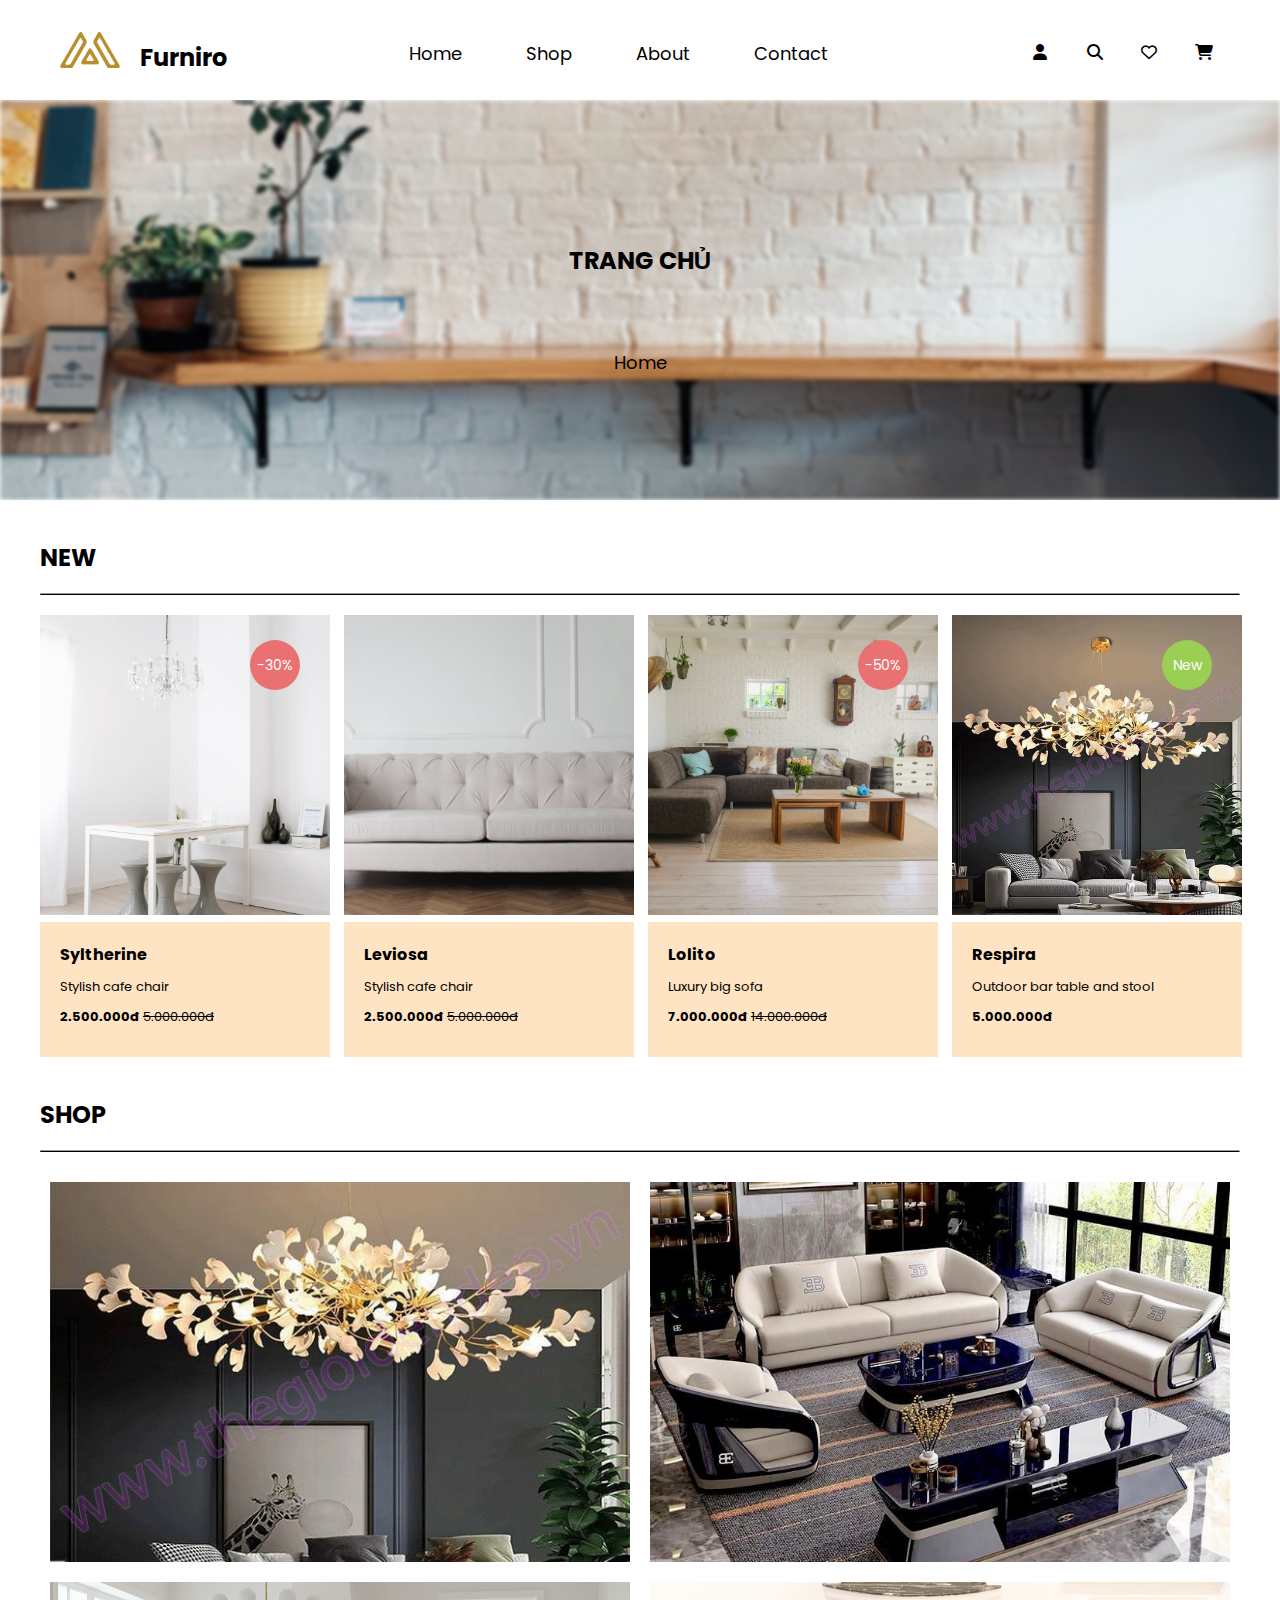
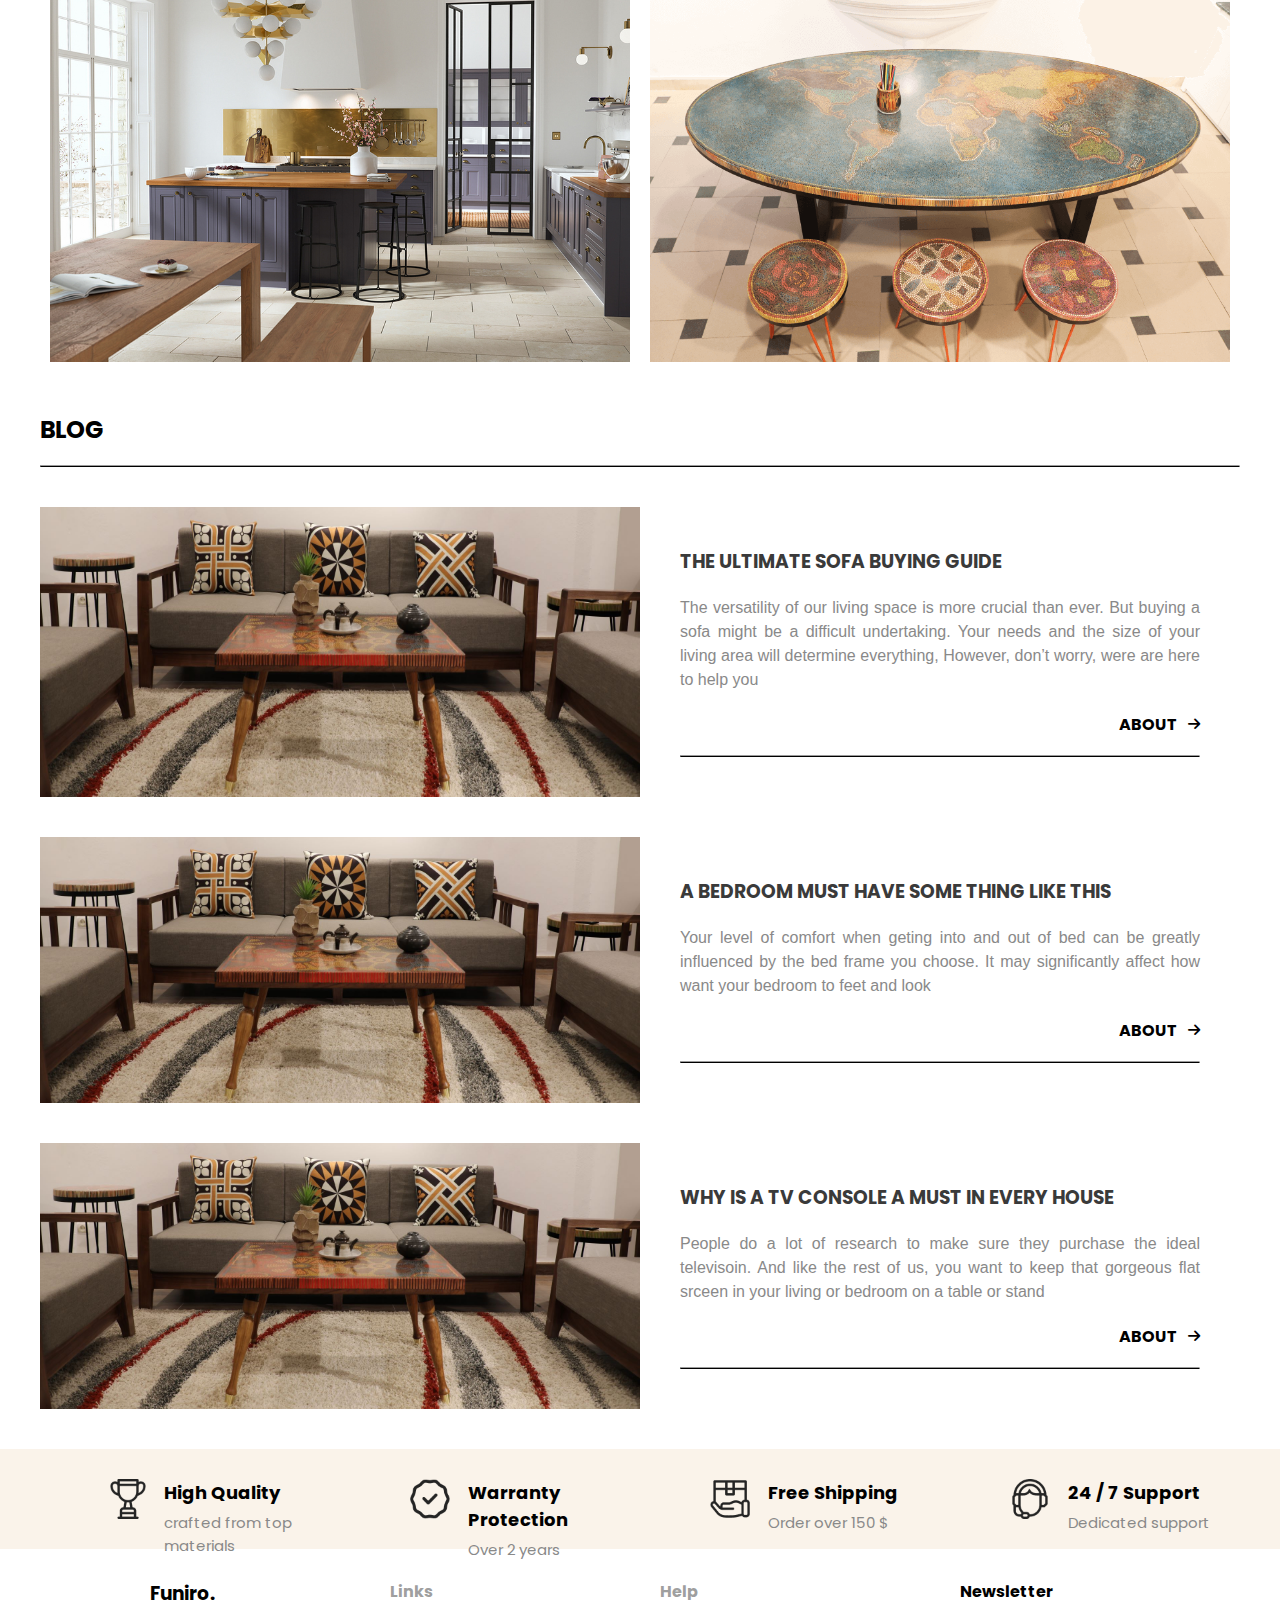
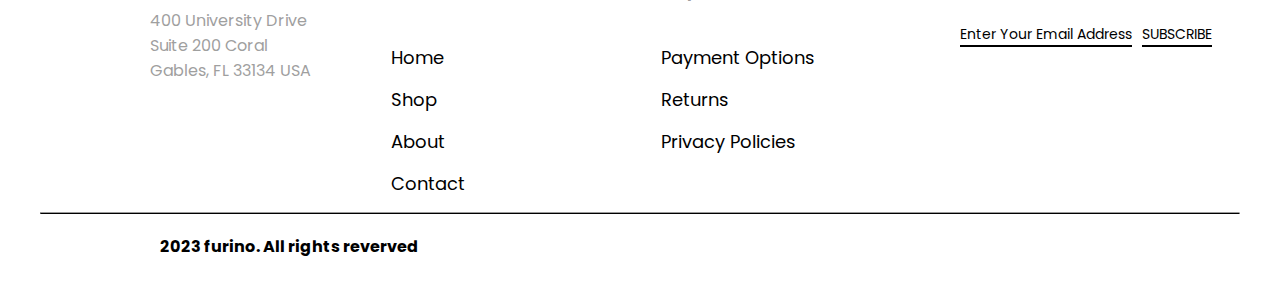
<file: index.html>
<!DOCTYPE html>
<html lang="en">
  <head>
    <meta charset="UTF-8" />
    <meta name="viewport" content="width=device-width, initial-scale=1.0" />
    <title>Document</title>
    <link rel="stylesheet" href="./index.css" />
    <link
      rel="stylesheet"
      href="./fontawesome-free-6.5.1-web/fontawesome-free-6.5.1-web/css/all.css"
    />
    <link rel="preconnect" href="https://fonts.googleapis.com" />
    <link rel="preconnect" href="https://fonts.gstatic.com" crossorigin />
    <link
      href="https://fonts.googleapis.com/css2?family=Poppins:ital,wght@0,100;0,200;0,300;0,400;0,500;0,600;0,700;0,800;0,900;1,100;1,200;1,300;1,400;1,500;1,600;1,700;1,800;1,900&display=swap"
      rel="stylesheet"
    />
  </head>

  <body>
    <header>
      <a href="index.html" style="text-decoration: none; color: #000"
        ><div class="logo">
          <img src="./img/logo.png" alt="" />
          <h2>Furniro</h2>
        </div></a
      >
      <nav>
        <ul>
          <li>
            <a href="./index.html">Home</a>
            <a href="./shop.html">Shop</a>
            <a href="">About</a>
            <a href="">Contact</a>
          </li>
        </ul>
      </nav>
      <div class="icons">
        <a href="./login.html"
          ><i style="color: black" class="fa-solid fa-user"></i
        ></a>
        <i class="fa-solid fa-magnifying-glass"></i>
        <i class="fa-regular fa-heart"></i>
        <a href="./cart.html"
          ><i style="color: #000" class="fa-solid fa-cart-shopping"></i
        ></a>
      </div>
    </header>

    <div class="banner">
      <div
        class="post-img"
        style="
          background-position: center center;
          background-repeat: no-repeat;
          background-size: cover;
        "
      >
        <h1 class="text">TRANG CHỦ</h1>
        <p class="text">Home</p>
      </div>
    </div>
    <div class="container">
      <div class="content">
        <div class="new">
          <h2>NEW</h2>
          <hr />

          <div class="new-content">
            <div class="content1">
              <div class="product product-1">
                <a href="./product-detail.html"
                  ><img src="./img/anh1.png" alt=""
                /></a>
                <div class="discount-circle">-30%</div>
                <div class="actions">
                  <a href="./cart.html"
                    ><button class="cart">Add to Cart</button></a
                  >
                  <div class="icon-1">
                    <button class="like">
                      <i class="fa-solid fa-share"></i>Share
                    </button>
                    <button class="share">
                      <i class="fa-solid fa-code-compare"></i>Compare
                    </button>
                    <button class="share">
                      <i class="fa-regular fa-heart"></i>Like
                    </button>
                  </div>
                </div>
              </div>
              <div class="new1">
                <a
                  style="text-decoration: none; color: #000; cursor: pointer"
                  href="./product-detail.html"
                  ><h4>Syltherine</h4></a
                >
                <p class="new-p">Stylish cafe chair</p>
                <p class="new-price">2.500.000đ <del>5.000.000đ</del></p>
              </div>
            </div>
            <div class="content1">
              <div class="product product-2">
                <a href="./product-detail.html">
                  <img src="./img/anh2.png" alt=""
                /></a>

                <div class="actions">
                  <a href="./cart.html"
                    ><button class="cart">Add to Cart</button></a
                  >
                  <div class="icon-1">
                    <button class="like">
                      <i class="fa-solid fa-share"></i>Share
                    </button>
                    <button class="share">
                      <i class="fa-solid fa-code-compare"></i>Compare
                    </button>
                    <button class="share">
                      <i class="fa-regular fa-heart"></i>Like
                    </button>
                  </div>
                </div>
              </div>
              <div class="new1">
                <a
                  style="text-decoration: none; color: #000; cursor: pointer"
                  href="./product-detail.html"
                  ><h4>Leviosa</h4></a
                >
                <p class="new-p">Stylish cafe chair</p>
                <p class="new-price">2.500.000đ <del>5.000.000đ</del></p>
              </div>
            </div>
            <div class="content1">
              <div class="product product-3">
                <a href="./product-detail.html">
                  <img src="./img/anh3.jpg" alt=""
                /></a>
                <div class="discount-circle">-50%</div>
                <div class="actions">
                  <a href="./cart.html"
                    ><button class="cart">Add to Cart</button></a
                  >
                  <div class="icon-1">
                    <button class="like">
                      <i class="fa-solid fa-share"></i>Share
                    </button>
                    <button class="share">
                      <i class="fa-solid fa-code-compare"></i>Compare
                    </button>
                    <button class="like">
                      <i class="fa-regular fa-heart"></i>Like
                    </button>
                  </div>
                </div>
              </div>
              <div class="new1">
                <a
                  style="text-decoration: none; color: #000; cursor: pointer"
                  href="./product-detail.html"
                  ><h4>Lolito</h4></a
                >

                <p class="new-p">Luxury big sofa</p>
                <p class="new-price">7.000.000đ <del>14.000.000đ</del></p>
              </div>
            </div>
            <div class="content1">
              <div class="product product-4">
                <a href="./product-detail.html">
                  <img src="./img/anh4.jpg" alt=""
                /></a>
                <div class="discount-circle">New</div>
                <div class="actions">
                  <a href="./cart.html"
                    ><button class="cart">Add to Cart</button></a
                  >
                  <div class="icon-1">
                    <button class="like">
                      <i class="fa-solid fa-share"></i>Share
                    </button>
                    <button class="share">
                      <i class="fa-solid fa-code-compare"></i>Compare
                    </button>
                    <button class="share">
                      <i class="fa-regular fa-heart"></i>Like
                    </button>
                  </div>
                </div>
              </div>
              <div class="new1">
                <a
                  style="text-decoration: none; color: #000; cursor: pointer"
                  href="./product-detail.html"
                  ><h4>Respira</h4></a
                >

                <p class="new-p">Outdoor bar table and stool</p>
                <p class="new-price">5.000.000đ</p>
              </div>
            </div>
          </div>
        </div>
        <div class="shop">
          <h2>SHOP</h2>
          <hr />
          <div class="shop-img">
            <img src="./img/anh4.jpg" alt="" />
            <img src="./img/shop2.jpg" alt="" />
            <img src="./img/shop3.jpg" alt="" />
            <img src="./img/shop4.png" alt="" />
          </div>
        </div>

        <div class="blog">
          <h2>BLOG</h2>
          <hr />
          <div class="blog-post">
            <img class="img-post" src="img/blog1.jpg" alt="" />
            <div class="post-content">
              <h3>THE ULTIMATE SOFA BUYING GUIDE</h3>
              <p>
                The versatility of our living space is more crucial than ever.
                But buying a sofa might be a difficult undertaking. Your needs
                and the size of your living area will determine everything,
                However, don’t worry, were are here to help you
              </p>
              <h4>
                ABOUT<i
                  style="margin-left: 10px"
                  class="fa-solid fa-arrow-right fa-sm"
                ></i>
              </h4>
              <hr />
            </div>
          </div>
          <div class="blog-post">
            <img class="img-post1" src="img/blog1.jpg" alt="" />
            <div class="post-content">
              <h3>A BEDROOM MUST HAVE SOME THING LIKE THIS</h3>
              <p>
                Your level of comfort when geting into and out of bed can be
                greatly influenced by the bed frame you choose. It may
                significantly affect how want your bedroom to feet and look
              </p>
              <h4>
                ABOUT<i
                  style="margin-left: 10px"
                  class="fa-solid fa-arrow-right fa-sm"
                ></i>
              </h4>
              <hr />
            </div>
          </div>
          <div class="blog-post">
            <img class="img-post1" src="img/blog1.jpg" alt="" />
            <div class="post-content">
              <h3>WHY IS A TV CONSOLE A MUST IN EVERY HOUSE</h3>
              <p>
                People do a lot of research to make sure they purchase the ideal
                televisoin. And like the rest of us, you want to keep that
                gorgeous flat srceen in your living or bedroom on a table or
                stand
              </p>
              <h4>
                ABOUT<i
                  style="margin-left: 10px"
                  class="fa-solid fa-arrow-right fa-sm"
                ></i>
              </h4>
              <hr />
            </div>
          </div>
        </div>
      </div>
    </div>

    <div class="group">
      <div class="group-post">
        <img class="post-img" src="./img/Group.png" alt="" />
        <div class="grout-post-content">
          <h3>High Quality</h3>
          <p>crafted from top materials</p>
        </div>
      </div>
      <div class="group-post">
        <img class="post-img" src="./img/guarantee.png" alt="" />
        <div class="grout-post-content">
          <h3>Warranty Protection</h3>
          <p>Over 2 years</p>
        </div>
      </div>
      <div class="group-post">
        <img class="post-img" src="./img/shipping.png" alt="" />
        <div class="grout-post-content">
          <h3>Free Shipping</h3>
          <p>Order over 150 $</p>
        </div>
      </div>
      <div class="group-post">
        <img class="post-img" src="./img/customer-support.png" alt="" />
        <div class="grout-post-content">
          <h3>24 / 7 Support</h3>
          <p>Dedicated support</p>
        </div>
      </div>
    </div>

    <footer>
      <div class="ft-content">
        <h3>Funiro.</h3>
        <p class="mt-5">
          400 University Drive Suite 200 Coral Gables, FL 33134 USA
        </p>
      </div>
      <div class="link">
        <h4>Links</h4>
        <nav>
          <ul>
            <li><a href="./index.html">Home</a></li>
            <li><a href="./shop.html">Shop</a></li>
            <li><a href="">About</a></li>
            <li><a href="">Contact</a></li>
          </ul>
        </nav>
      </div>
      <div class="help">
        <h4>Help</h4>
        <nav>
          <ul>
            <li><a href="">Payment Options</a></li>
            <li><a href="">Returns</a></li>
            <li><a href="">Privacy Policies</a></li>
          </ul>
        </nav>
      </div>
      <div class="email">
        <h4>Newsletter</h4>
        <div class="email-text">
          <p class="email-p">Enter Your Email Address</p>
          <p class="email-sub">SUBSCRIBE</p>
        </div>
      </div>
    </footer>

    <hr class="hr-end" />
    <h4 class="ft-end">2023 furino. All rights reverved</h4>
  </body>
</html>
</file>
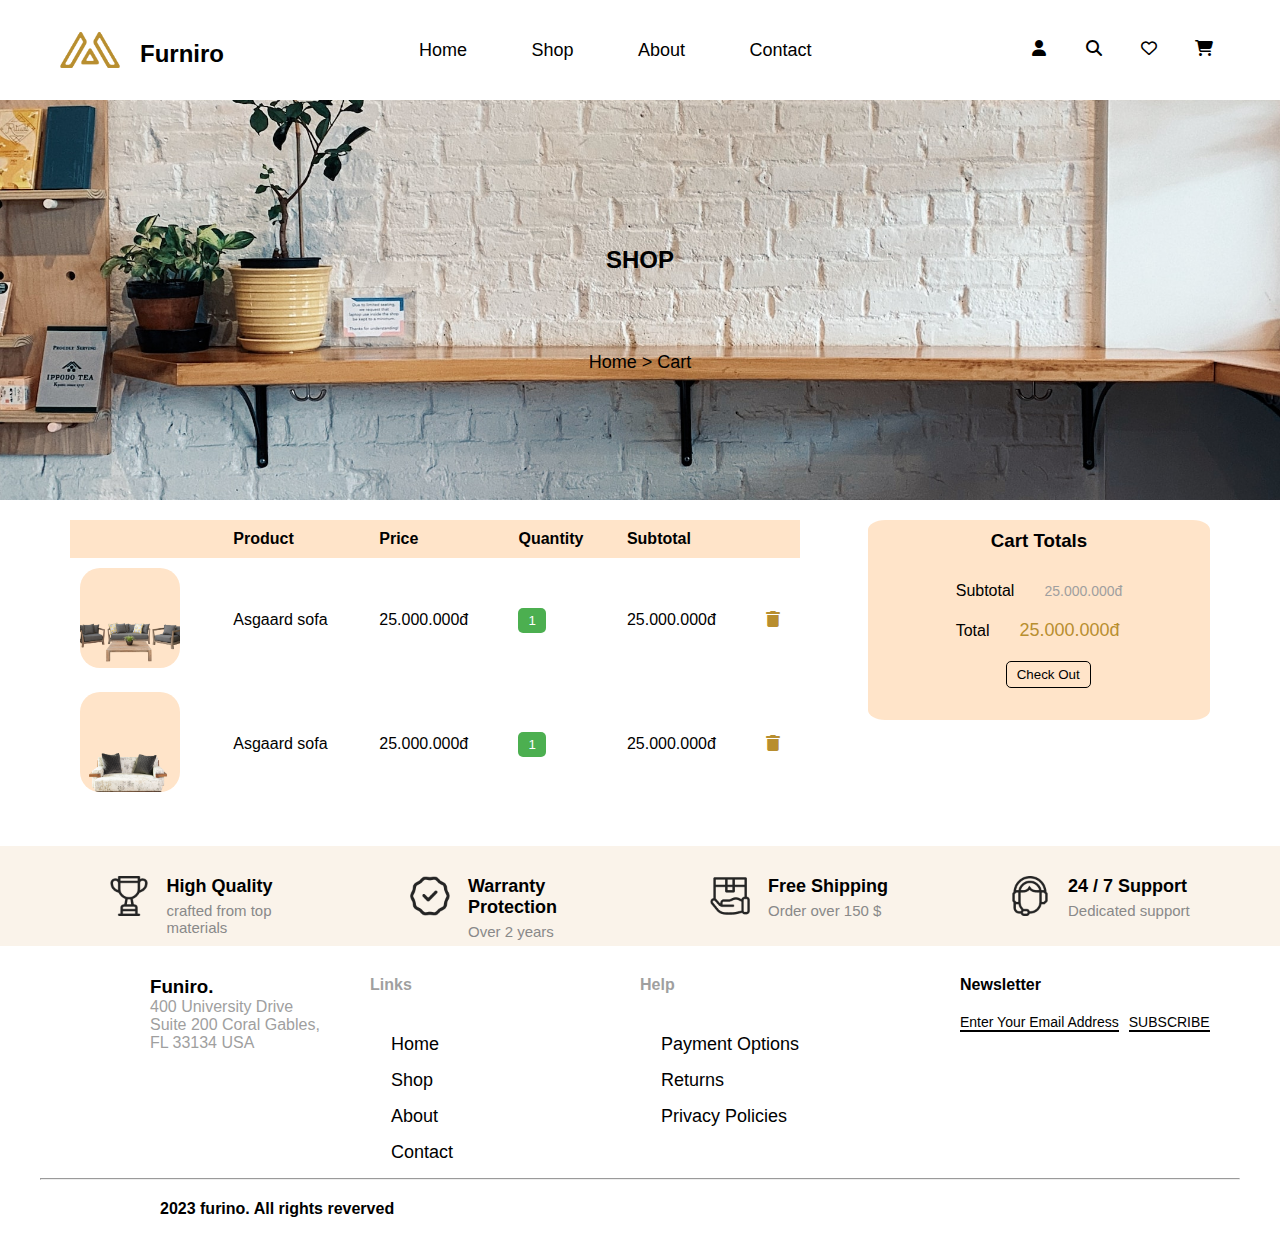
<file: cart.html>
<!DOCTYPE html>
<html lang="en">
  <head>
    <meta charset="UTF-8" />
    <meta name="viewport" content="width=device-width, initial-scale=1.0" />
    <title>Document</title>
    <link rel="stylesheet" href="./cart.css" />
    <link
      rel="stylesheet"
      href="./fontawesome-free-6.5.1-web/fontawesome-free-6.5.1-web/css/all.css"
    />
  </head>
  <body>
    <header>
      <a href="index.html" style="text-decoration: none; color: #000"
        ><div class="logo">
          <img src="./img/logo.png" alt="" />
          <h2>Furniro</h2>
        </div></a
      >
      <nav>
        <ul>
          <li>
            <a href="./index.html">Home</a>
            <a href="./shop.html">Shop</a>
            <a href="">About</a>
            <a href="">Contact</a>
          </li>
        </ul>
      </nav>
      <div class="icons">
        <a href="./login.html"
          ><i style="color: black" class="fa-solid fa-user"></i
        ></a>
        <i class="fa-solid fa-magnifying-glass"></i>
        <i class="fa-regular fa-heart"></i>
        <a href="./cart.html"
          ><i style="color: #000" class="fa-solid fa-cart-shopping"></i
        ></a>
      </div>
    </header>

    <div class="banner">
      <div
        class="post-img"
        style="
          background-image: url('./img/banner.jpg');
          background-position: center center;
          background-repeat: no-repeat;
          background-size: cover;
        "
      >
        <h1 class="text-h1">SHOP</h1>
        <p class="text">Home > Cart</p>
      </div>
    </div>
    <div class="container">
      <div class="cart">
        <table>
          <thead>
            <tr>
              <th></th>
              <th>Product</th>
              <th>Price</th>
              <th>Quantity</th>
              <th>Subtotal</th>
              <th></th>
            </tr>
          </thead>
          <tbody>
            <tr>
              <td><img class="img-prd" src="./img/pr2.png" alt="" /></td>
              <td>Asgaard sofa</td>
              <td>25.000.000đ</td>
              <td><button>1</button></td>
              <td>25.000.000đ</td>
              <td><i class="fa-solid fa-trash"></i></td>
            </tr>
            <tr>
              <td><img class="img-prd" src="./img/pr3.png" alt="" /></td>
              <td>Asgaard sofa</td>
              <td>25.000.000đ</td>
              <td><button>1</button></td>
              <td>25.000.000đ</td>
              <td><i class="fa-solid fa-trash"></i></td>
            </tr>
          </tbody>
        </table>
        <div class="cart-total">
          <h3>Cart Totals</h3>
          <div class="cart-check">
            <p>Subtotal<span class="price-sub">25.000.000đ</span></p>
            <p>Total<span class="price-total">25.000.000đ</span></p>
            <a href="./checkout.html">
              <button class="check">Check Out</button></a
            >
          </div>
        </div>
      </div>
    </div>
    <div class="group">
      <div class="group-post">
        <img class="post-img" src="./img/Group.png" alt="" />
        <div class="grout-post-content">
          <h3>High Quality</h3>
          <p>crafted from top materials</p>
        </div>
      </div>
      <div class="group-post">
        <img class="post-img" src="./img/guarantee.png" alt="" />
        <div class="grout-post-content">
          <h3>Warranty Protection</h3>
          <p>Over 2 years</p>
        </div>
      </div>
      <div class="group-post">
        <img class="post-img" src="./img/shipping.png" alt="" />
        <div class="grout-post-content">
          <h3>Free Shipping</h3>
          <p>Order over 150 $</p>
        </div>
      </div>
      <div class="group-post">
        <img class="post-img" src="./img/customer-support.png" alt="" />
        <div class="grout-post-content">
          <h3>24 / 7 Support</h3>
          <p>Dedicated support</p>
        </div>
      </div>
    </div>
    <footer>
      <div class="ft-content">
        <h3>Funiro.</h3>
        <p class="mt-5">
          400 University Drive Suite 200 Coral Gables, FL 33134 USA
        </p>
      </div>
      <div class="link">
        <h4>Links</h4>
        <nav>
          <ul>
            <li><a href="./index.html">Home</a></li>
            <li><a href="./shop.html">Shop</a></li>
            <li><a href="">About</a></li>
            <li><a href="">Contact</a></li>
          </ul>
        </nav>
      </div>
      <div class="help">
        <h4>Help</h4>
        <nav>
          <ul>
            <li><a href="">Payment Options</a></li>
            <li><a href="">Returns</a></li>
            <li><a href="">Privacy Policies</a></li>
          </ul>
        </nav>
      </div>
      <div class="email">
        <h4>Newsletter</h4>
        <div class="email-text">
          <p class="email-p">Enter Your Email Address</p>
          <p class="email-sub">SUBSCRIBE</p>
        </div>
      </div>
    </footer>

    <hr class="hr-end" />
    <h4 class="ft-end">2023 furino. All rights reverved</h4>
  </body>
</html>
</file>
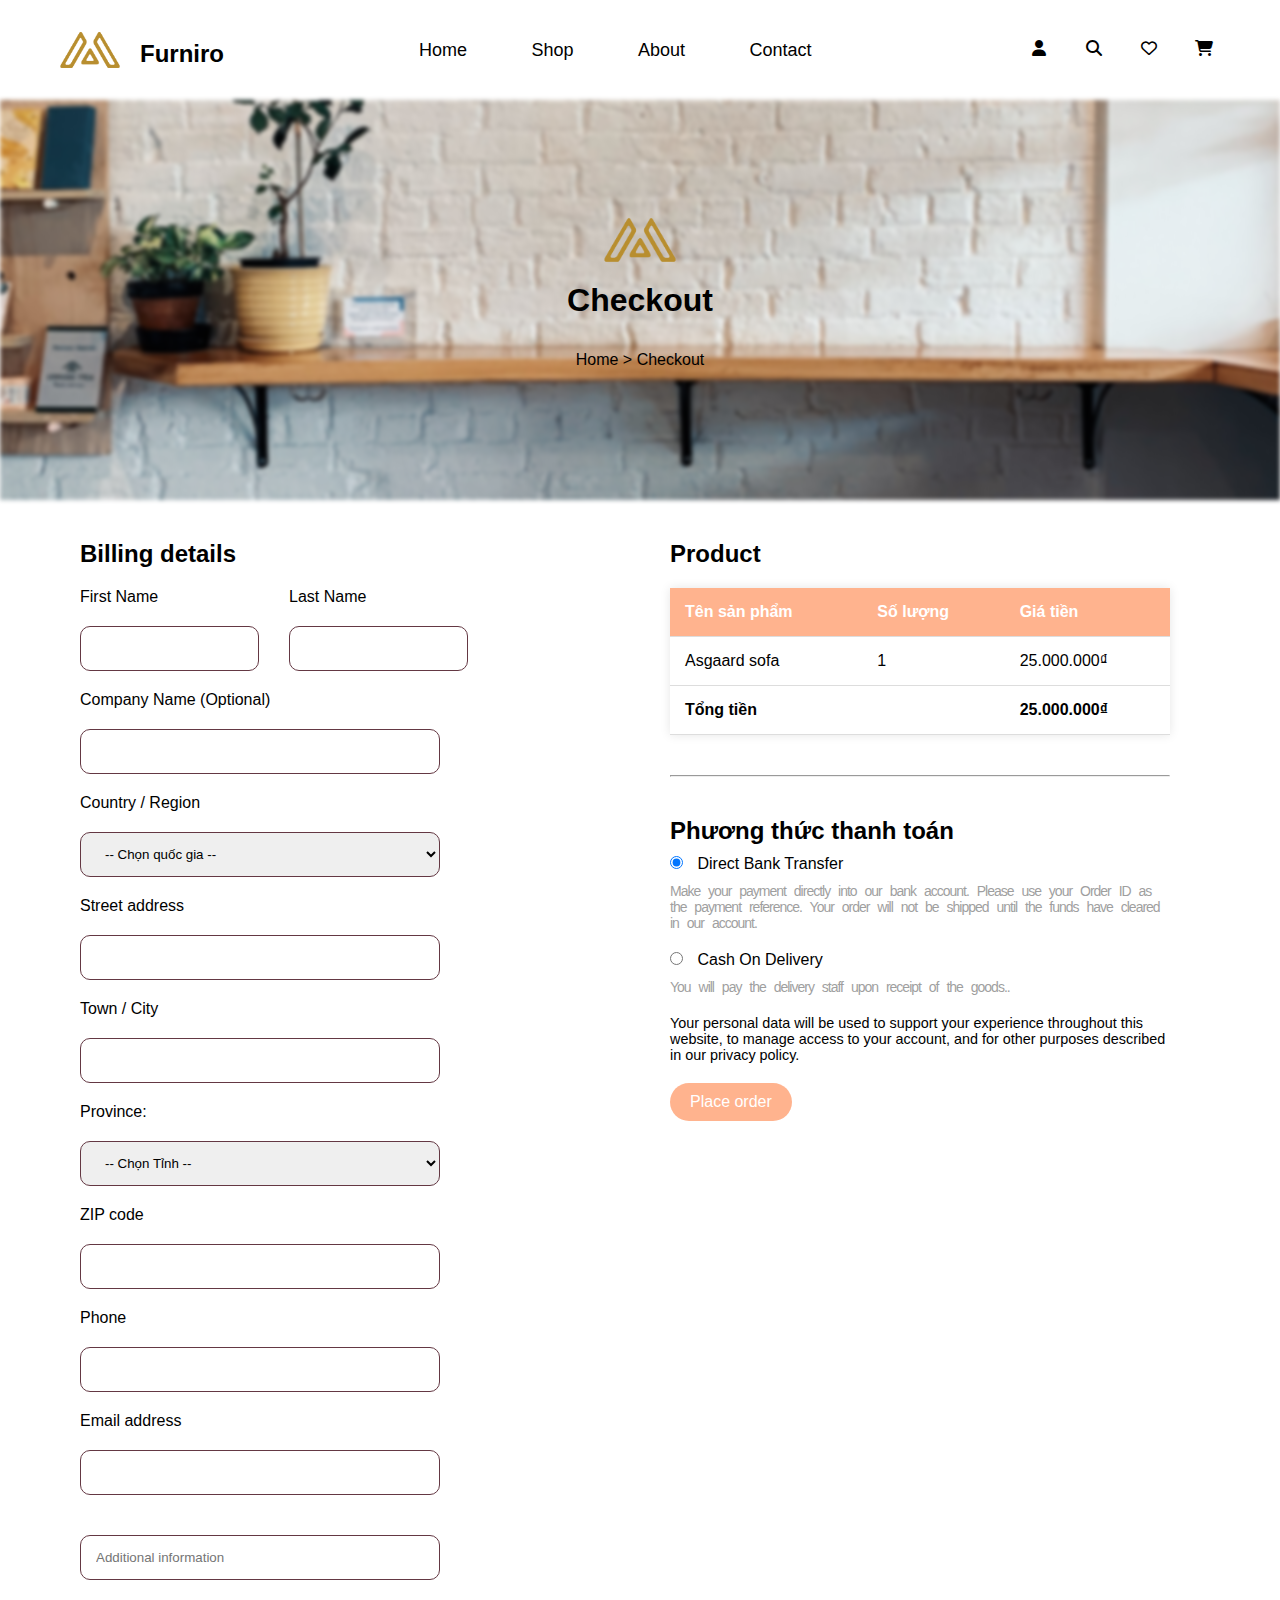
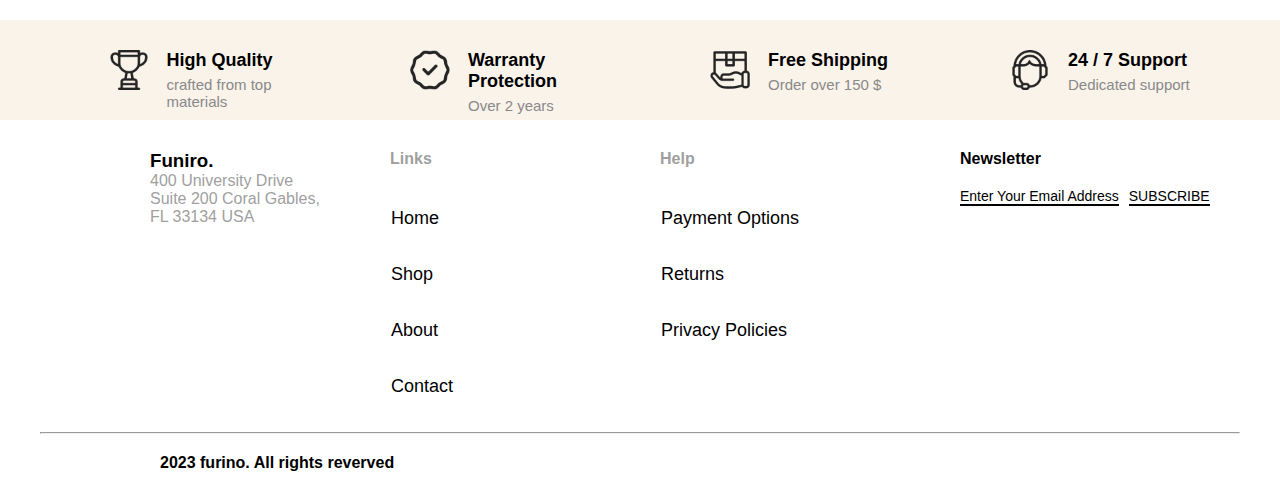
<file: checkout.html>
<!DOCTYPE html>
<html lang="en">
  <head>
    <meta charset="UTF-8" />
    <meta name="viewport" content="width=device-width, initial-scale=1.0" />
    <title>Document</title>
    <link rel="stylesheet" href="./checkout.css" />
    <link
      rel="stylesheet"
      href="./fontawesome-free-6.5.1-web/fontawesome-free-6.5.1-web/css/all.css"
    />
  </head>
  <body>
    <header>
      <a href="index.html" style="text-decoration: none; color: #000"
        ><div class="logo">
          <img src="./img/logo.png" alt="" />
          <h2>Furniro</h2>
        </div></a
      >
      <nav>
        <ul>
          <li>
            <a href="./index.html">Home</a>
            <a href="./shop.html">Shop</a>
            <a href="">About</a>
            <a href="">Contact</a>
          </li>
        </ul>
      </nav>
      <div class="icons">
        <a href="./login.html"
          ><i style="color: black" class="fa-solid fa-user"></i
        ></a>
        <i class="fa-solid fa-magnifying-glass"></i>
        <i class="fa-regular fa-heart"></i>
        <a href="./cart.html"><i style="color: #000;" class="fa-solid fa-cart-shopping"></i></a>
      </div>
    </header>

    <div class="banner">
      <div class="post-img">
        <img src="./img/logo.png" alt="" />
        <h1 class="text-h1">Checkout</h1>
        <p class="text">Home > Checkout</p>
      </div>
    </div>
    
    <div class="container">
      <div class="checkout">
        <div class="billing-details">
          <h2>Billing details</h2>
          <form action="">
            <div class="name">
              <div class="first-name">
                <label for="">First Name</label> <br />
                <input type="text" />
              </div>
              <div class="last-name">
                <label for="">Last Name</label> <br />
                <input type="text" />
              </div>
            </div>
            <div class="company">
              <label for="">Company Name (Optional)</label> <br />
              <input type="text" />
            </div>

            <div class="country-region">
              <label for="">Country / Region</label> <br />
              <select name="" id="">
                <option value="">-- Chọn quốc gia --</option>
                <option value="VN">Việt Nam</option>
                <option value="US">Hoa Kỳ</option>
                <option value="UK">Vương quốc Anh</option>
              </select>
            </div>
            <div class="company">
              <label for="">Street address</label> <br />
              <input type="text" />
            </div>
            <div class="company">
              <label for="">Town / City</label> <br />
              <input type="text" />
            </div>
            <div class="country-region">
              <label for="province">Province:</label> <br />
              <select name="province" id="province">
                <option value="">-- Chọn Tỉnh --</option>
                <option value="01">Hà Nội</option>
                <option value="02">Bắc Giang</option>
                <option value="04">Bắc Ninh</option>
              </select>
            </div>
            <div class="company">
              <label for="">ZIP code</label> <br />
              <input type="text" />
            </div>
            <div class="company">
              <label for="">Phone</label> <br />
              <input type="text" />
            </div>
            <div class="company">
              <label for="">Email address</label> <br />
              <input type="email" />
            </div>
            <div class="company">
              <input type="text" placeholder="Additional information" />
            </div>
          </form>
        </div>

        <main>
          <section class="gio-hang">
            <h2>Product</h2>
            <table>
              <thead>
                <tr class="tr">
                  <th>Tên sản phẩm</th>
                  <th>Số lượng</th>
                  <th>Giá tiền</th>
                </tr>
              </thead>
              <tbody>
                <tr>
                  <td>Asgaard sofa</td>
                  <td>1</td>
                  <td>25.000.000₫</td>
                </tr>
              </tbody>
              <tfoot>
                <tr>
                  <th colspan="2">Tổng tiền</th>
                  <td>25.000.000₫</td>
                </tr>
              </tfoot>
            </table>
          </section>
          <hr style="margin-top: 40px" />
          <section class="phuong-thuc-thanh-toan">
            <h2>Phương thức thanh toán</h2>
            <ul>
              <li>
                <input
                  type="radio"
                  name="phuong-thuc"
                  id="chuyen-khoan-ngan-hang"
                  checked
                />
                <label for="chuyen-khoan-ngan-hang">Direct Bank Transfer</label>
                <p class="des">
                  Make your payment directly into our bank account. Please use
                  your Order ID as the payment reference. Your order will not be
                  shipped until the funds have cleared in our account.
                </p>
              </li>
              <li>
                <input
                  type="radio"
                  name="phuong-thuc"
                  id="thanh-toan-khi-nhan-hang"
                />
                <label for="thanh-toan-khi-nhan-hang">Cash On Delivery</label>
                <p class="des">
                  You will pay the delivery staff upon receipt of the goods..
                </p>
              </li>
            </ul>
          </section>
          <section class="xac-nhan">
            <p>
              Your personal data will be used to support your experience
              throughout this website, to manage access to your account, and for
              other purposes described in our privacy policy.
            </p>
            <button type="submit">Place order</button>
          </section>
        </main>
      </div>
    </div>

    <div class="group">
      <div class="group-post">
        <img class="post-img" src="./img/Group.png" alt="" />
        <div class="grout-post-content">
          <h3>High Quality</h3>
          <p>crafted from top materials</p>
        </div>
      </div>
      <div class="group-post">
        <img class="post-img" src="./img/guarantee.png" alt="" />
        <div class="grout-post-content">
          <h3>Warranty Protection</h3>
          <p>Over 2 years</p>
        </div>
      </div>
      <div class="group-post">
        <img class="post-img" src="./img/shipping.png" alt="" />
        <div class="grout-post-content">
          <h3>Free Shipping</h3>
          <p>Order over 150 $</p>
        </div>
      </div>
      <div class="group-post">
        <img class="post-img" src="./img/customer-support.png" alt="" />
        <div class="grout-post-content">
          <h3>24 / 7 Support</h3>
          <p>Dedicated support</p>
        </div>
      </div>
    </div>

    <footer>
      <div class="ft-content">
        <h3>Funiro.</h3>
        <p class="mt-5">
          400 University Drive Suite 200 Coral Gables, FL 33134 USA
        </p>
      </div>
      <div class="link">
        <h4>Links</h4>
        <nav>
          <ul>
            <li><a href="./index.html">Home</a></li>
            <li><a href="./shop.html">Shop</a></li>
            <li><a href="">About</a></li>
            <li><a href="">Contact</a></li>
          </ul>
        </nav>
      </div>
      <div class="help">
        <h4>Help</h4>
        <nav>
          <ul>
            <li><a href="">Payment Options</a></li>
            <li><a href="">Returns</a></li>
            <li><a href="">Privacy Policies</a></li>
          </ul>
        </nav>
      </div>
      <div class="email">
        <h4>Newsletter</h4>
        <div class="email-text">
          <p class="email-p">Enter Your Email Address</p>
          <p class="email-sub">SUBSCRIBE</p>
        </div>
      </div>
    </footer>

    <hr class="hr-end" />
    <h4 class="ft-end">2023 furino. All rights reverved</h4>
  </body>
</html>
</file>
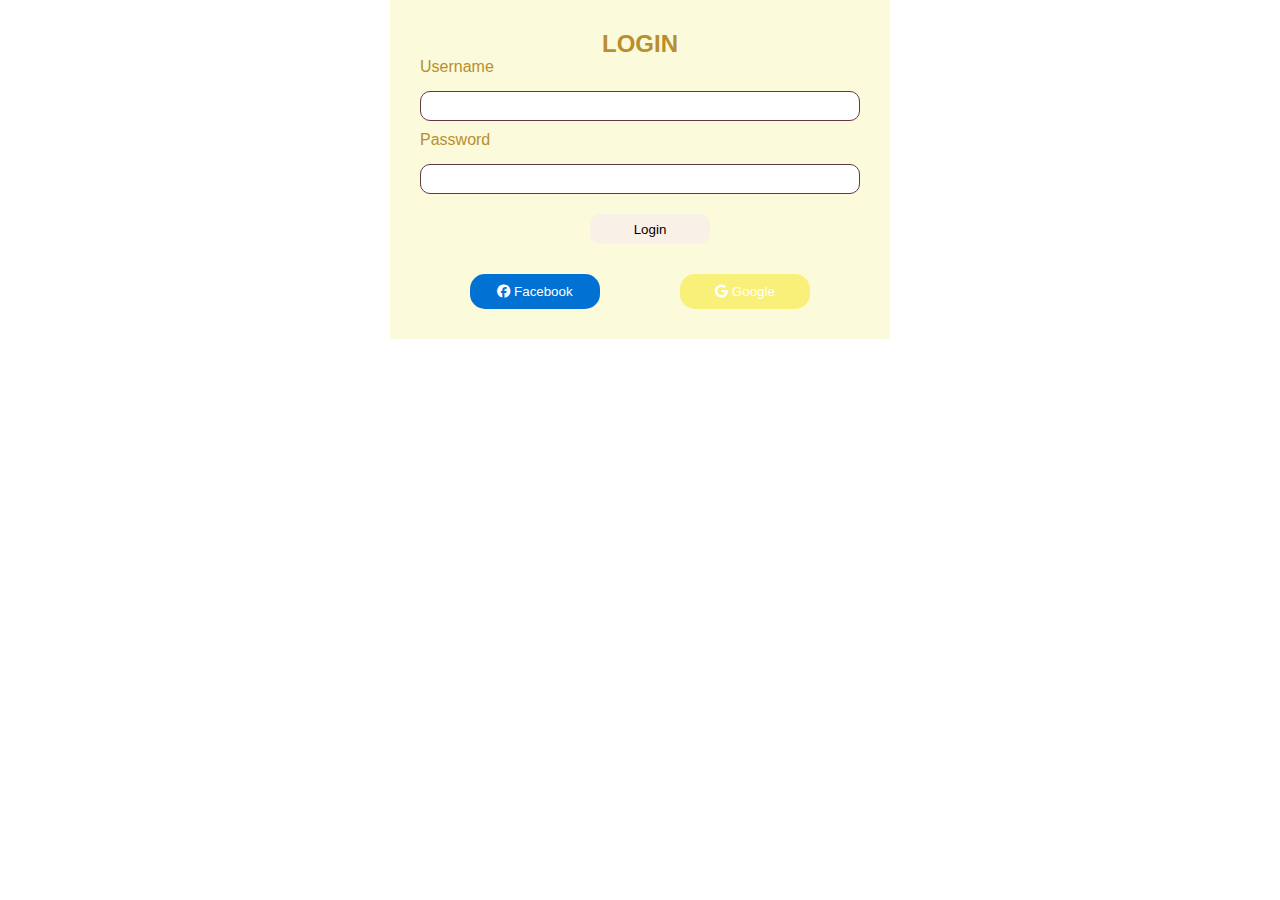
<file: login.html>
<!DOCTYPE html>
<html lang="en">
  <head>
    <meta charset="UTF-8" />
    <meta name="viewport" content="width=device-width, initial-scale=1.0" />
    <title>Document</title>
    <link rel="stylesheet" href="./login.css" />
    <link
      rel="stylesheet"
      href="./fontawesome-free-6.5.1-web/fontawesome-free-6.5.1-web/css/all.css"
    />
  </head>
  <body>
    <div class="container">
      <div class="login">
        <h2>LOGIN</h2>
        <form action="">
          <div class="user">
            <label for="">Username</label> <br />
            <input type="text" />
          </div>
          <div class="pass">
            <label for="">Password</label> <br />
            <input type="text" />
          </div>
          <button class="btn-login">Login</button>
        </form>
        <div class="btn-signup">
          <div>
            <button class="fb"><i style="color: #fff;" class="fa-brands fa-facebook"></i> Facebook</button>
          </div>
          <div>
            <button class="gg"><i  class="fa-brands fa-google"></i> Google</button>
          </div>
        </div>
      </div>
    </div>
  </body>
</html>
</file>
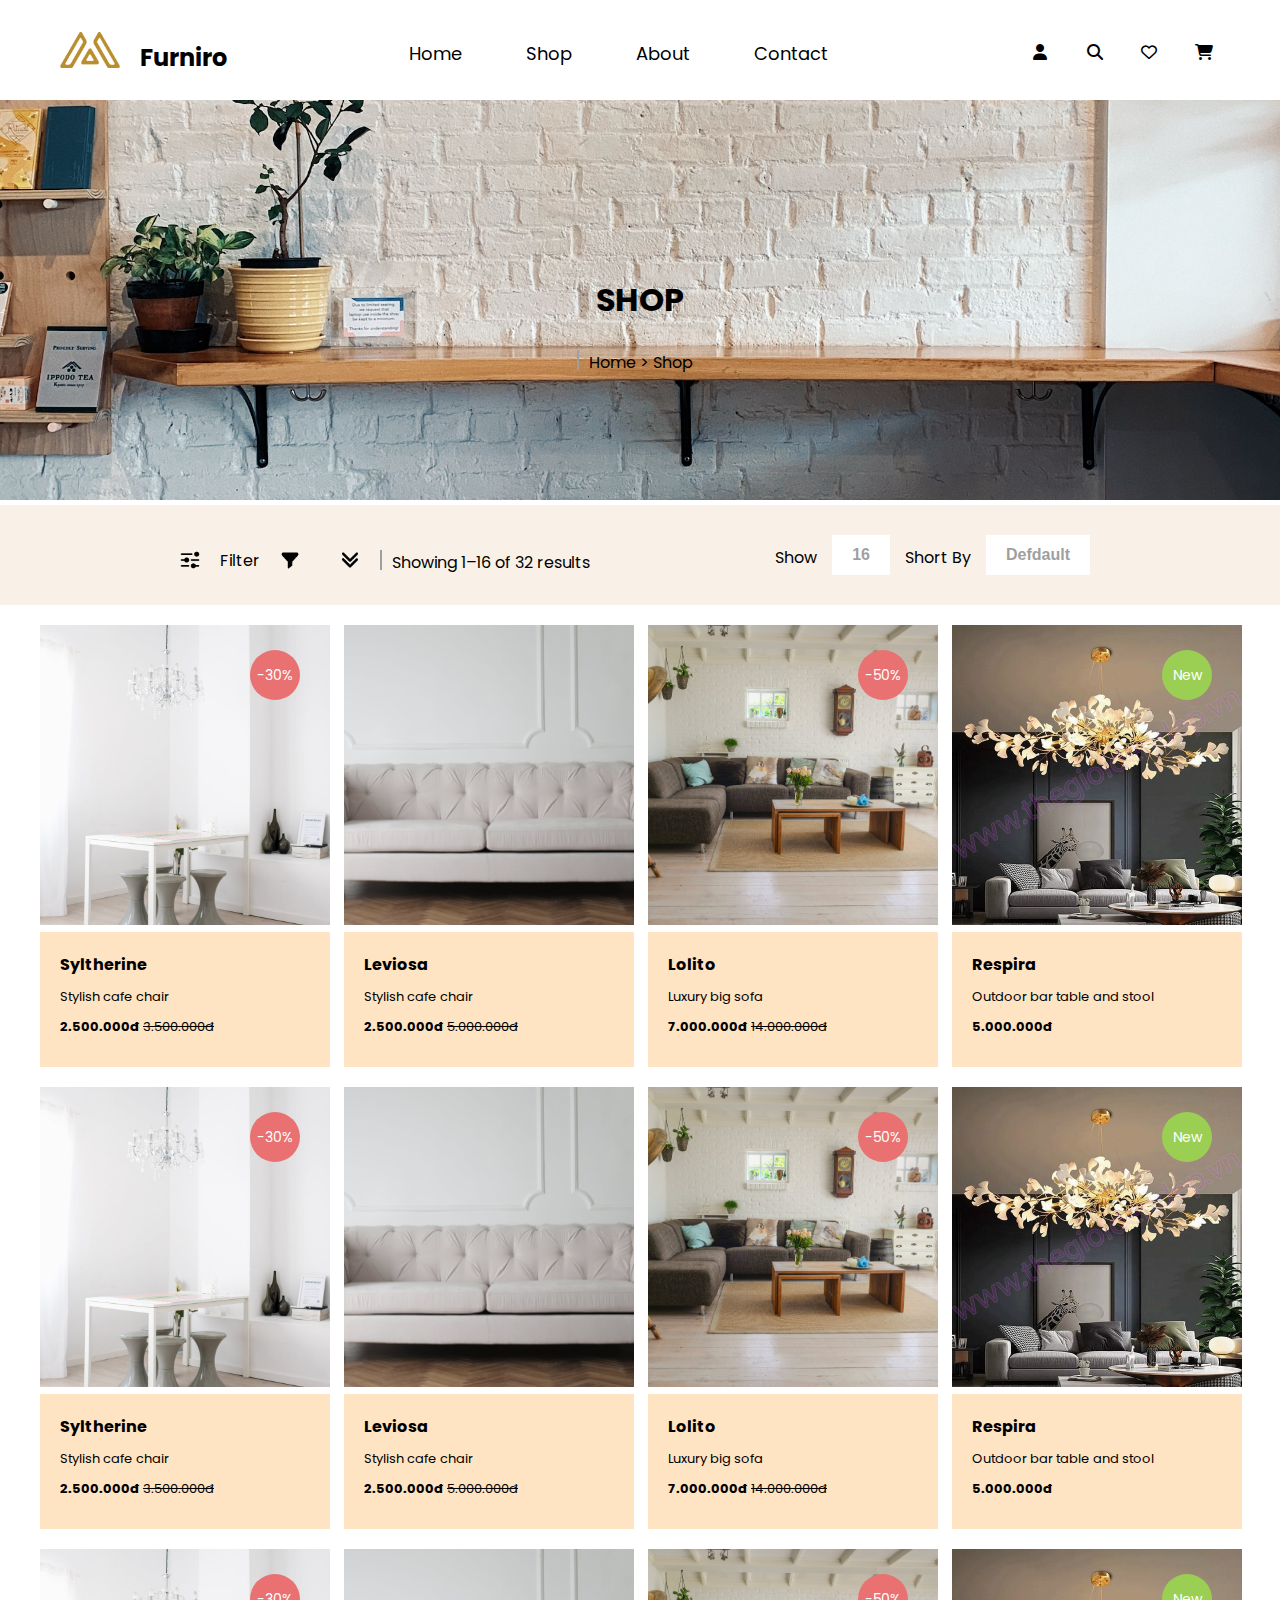
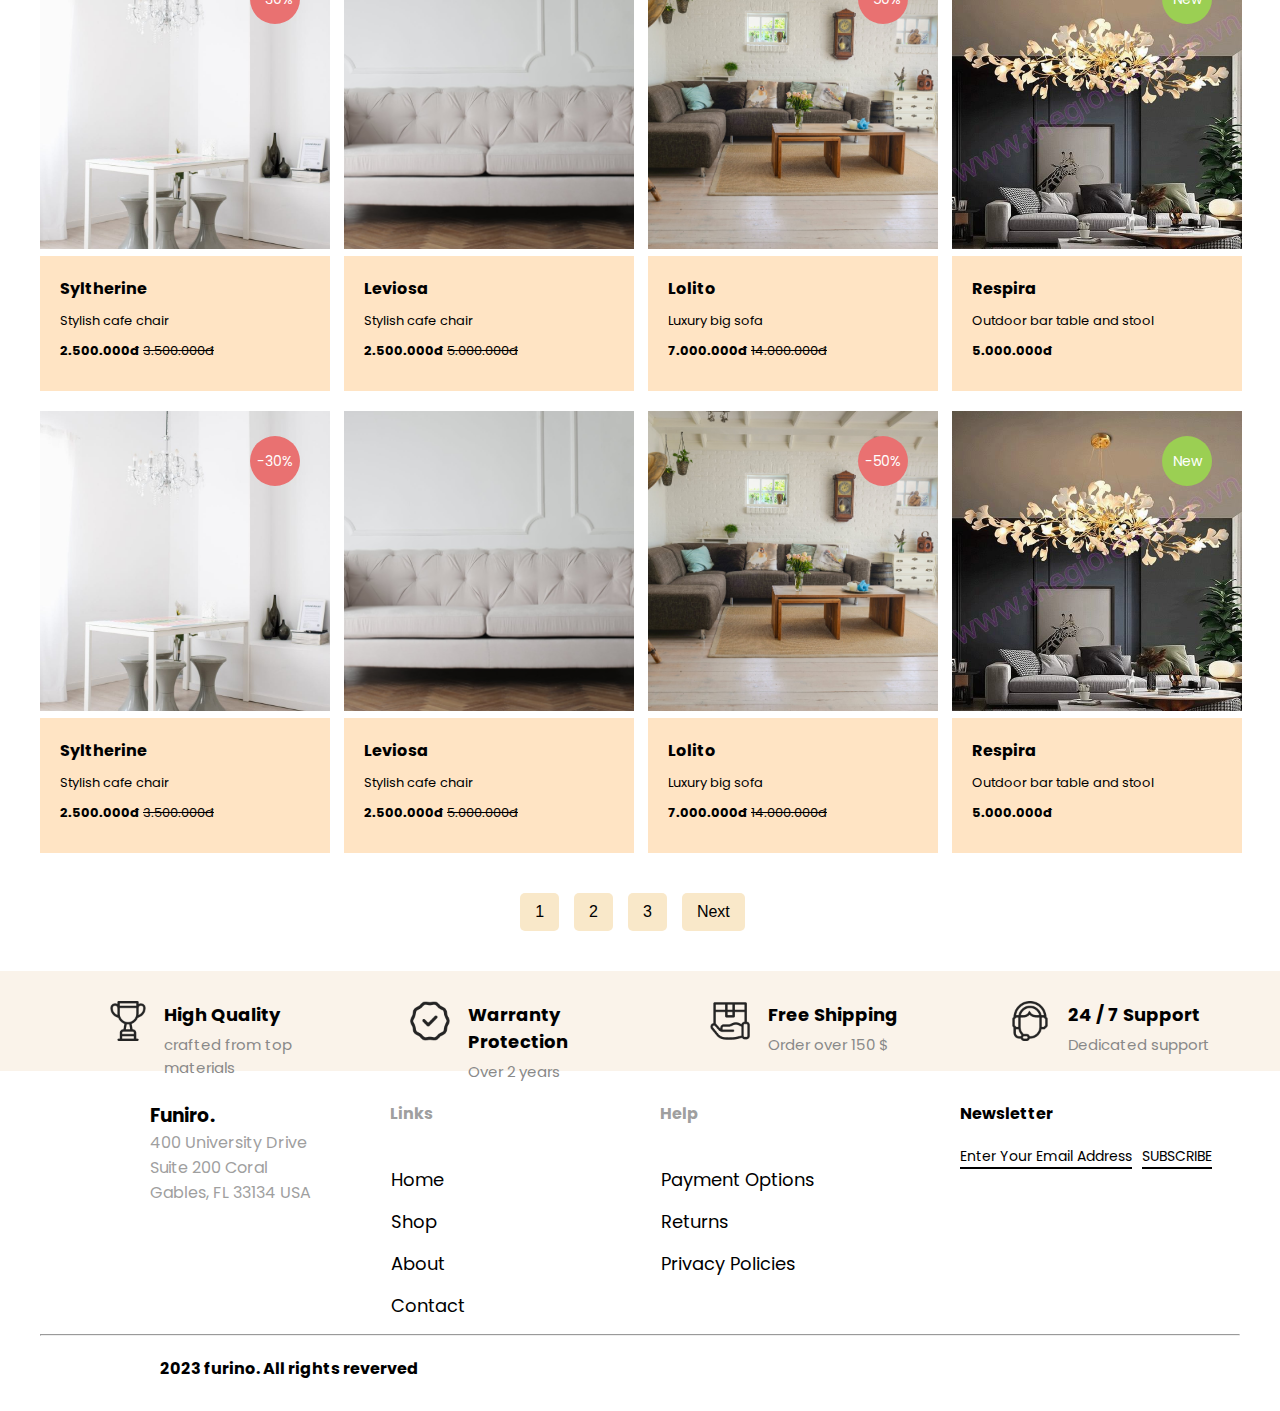
<file: shop.html>
<!DOCTYPE html>
<html lang="en">
  <head>
    <meta charset="UTF-8" />
    <meta name="viewport" content="width=device-width, initial-scale=1.0" />
    <title>Document</title>
    <link rel="stylesheet" href="./shop.css" />
    <link
      rel="stylesheet"
      href="./fontawesome-free-6.5.1-web/fontawesome-free-6.5.1-web/css/all.css"
    />
    <link
      href="https://fonts.googleapis.com/css2?family=Poppins:ital,wght@0,100;0,200;0,300;0,400;0,500;0,600;0,700;0,800;0,900;1,100;1,200;1,300;1,400;1,500;1,600;1,700;1,800;1,900&display=swap"
      rel="stylesheet"
    />
  </head>
  <body>
    <header>
      <a href="index.html" style="text-decoration: none; color: #000"
        ><div class="logo">
          <img src="./img/logo.png" alt="" />
          <h2>Furniro</h2>
        </div></a
      >
      <nav>
        <ul>
          <li>
            <a href="./index.html">Home</a>
            <a href="./shop.html">Shop</a>
            <a href="">About</a>
            <a href="">Contact</a>
          </li>
        </ul>
      </nav>
      <div class="icons">
        <a href="./login.html"
          ><i style="color: black" class="fa-solid fa-user"></i
        ></a>
        <i class="fa-solid fa-magnifying-glass"></i>
        <i class="fa-regular fa-heart"></i>
        <a href="./cart.html"
          ><i style="color: #000" class="fa-solid fa-cart-shopping"></i
        ></a>
      </div>
    </header>

    <div class="banner">
      <div
        class="post-img"
        style="
          background-image: url('./img/banner.jpg');
          background-position: center center;
          background-repeat: no-repeat;
          background-size: cover;
        "
      >
        <h1 class="text-h1">SHOP</h1>
        <p class="text">Home > Shop</p>
      </div>
    </div>

    <div class="filter">
      <div class="filter-new">
        <img src="./img/setting.png" alt="" />
        <p class="filter-text">Filter</p>
        <img src="./img/filter.png" alt="" />
        <img src="./img/arrow.png" alt="" />
        <p class="text">Showing 1–16 of 32 results</p>
      </div>
      <div class="show">
        <p class="show-text">Show</p>
        <button>16</button>
        <p class="show-text">Short By</p>
        <button>Defdault</button>
      </div>
    </div>
    <div class="container">
      <div class="content">
        <div class="new">
          <div class="new-content">
            <div class="content1 product-1">
              <div class="product">
                <a href="./product-detail.html"> <img src="./img/anh1.png" alt="" /></a>
                <div class="discount-circle">-30%</div>
                <div class="actions">
                  <a href="./cart.html"
                    ><button class="cart">Add to Cart</button></a
                  >
                  <div class="icon-1">
                    <button class="like">
                      <i class="fa-solid fa-share"></i>Share
                    </button>
                    <button class="share">
                      <i class="fa-solid fa-code-compare"></i>Compare
                    </button>
                    <button class="share">
                      <i class="fa-regular fa-heart"></i>Like
                    </button>
                  </div>
                </div>
              </div>
              <div class="new1">
                <a
                  style="text-decoration: none; color: #000; cursor: pointer"
                  href="./product-detail.html"
                  ><h4>Syltherine</h4></a
                >

                <p class="new-p">Stylish cafe chair</p>
                <p class="new-price">2.500.000đ <del>3.500.000đ</del></p>
              </div>
            </div>
            <div class="content1 product-2">
              <div class="product">
                <a href="./product-detail.html">  <img src="./img/anh2.png" alt="" /></a>
             
                <div class="actions">
                  <a href="./cart.html"
                    ><button class="cart">Add to Cart</button></a
                  >
                  <div class="icon-1">
                    <button class="like">
                      <i class="fa-solid fa-share"></i>Share
                    </button>
                    <button class="share">
                      <i class="fa-solid fa-code-compare"></i>Compare
                    </button>
                    <button class="share">
                      <i class="fa-regular fa-heart"></i>Like
                    </button>
                  </div>
                </div>
              </div>
              <div class="new1">
                <a
                  style="text-decoration: none; color: #000; cursor: pointer"
                  href="./product-detail.html"
                  ><h4>Leviosa</h4></a
                >

                <p class="new-p">Stylish cafe chair</p>
                <p class="new-price">2.500.000đ <del>5.000.000đ</del></p>
              </div>
            </div>
            <div class="content1 product-3">
              <div class="product">
                <a href="./product-detail.html">  <img src="./img/anh3.jpg" alt="" /></a>
                <div class="discount-circle">-50%</div>
                <div class="actions">
                  <a href="./cart.html"
                    ><button class="cart">Add to Cart</button></a
                  >
                  <div class="icon-1">
                    <button class="like">
                      <i class="fa-solid fa-share"></i>Share
                    </button>
                    <button class="share">
                      <i class="fa-solid fa-code-compare"></i>Compare
                    </button>
                    <button class="like">
                      <i class="fa-regular fa-heart"></i>Like
                    </button>
                  </div>
                </div>
              </div>
              <div class="new1">
                <a
                  style="text-decoration: none; color: #000; cursor: pointer"
                  href="./product-detail.html"
                  ><h4>Lolito</h4></a
                >

                <p class="new-p">Luxury big sofa</p>
                <p class="new-price">7.000.000đ <del>14.000.000đ</del></p>
              </div>
            </div>
            <div class="content1 product-4">
              <div class="product">
                <a href="./product-detail.html"> <img src="./img/anh4.jpg" alt="" /></a>
                <div class="discount-circle">New</div>
                <div class="actions">
                  <a href="./cart.html"
                    ><button class="cart">Add to Cart</button></a
                  >
                  <div class="icon-1">
                    <button class="like">
                      <i class="fa-solid fa-share"></i>Share
                    </button>
                    <button class="share">
                      <i class="fa-solid fa-code-compare"></i>Compare
                    </button>
                    <button class="share">
                      <i class="fa-regular fa-heart"></i>Like
                    </button>
                  </div>
                </div>
              </div>
              <div class="new1">
                <a
                  style="text-decoration: none; color: #000; cursor: pointer"
                  href="./product-detail.html"
                  ><h4>Respira</h4></a
                >

                <p class="new-p">Outdoor bar table and stool</p>
                <p class="new-price">5.000.000đ</p>
              </div>
            </div>
          </div>
        </div>
        <div class="new">
          <div class="new-content">
            <div class="content1 product-1">
              <div class="product">
                <a href="./product-detail.html"> <img src="./img/anh1.png" alt="" /></a>
                <div class="discount-circle">-30%</div>
                <div class="actions">
                  <a href="./cart.html"
                    ><button class="cart">Add to Cart</button></a
                  >
                  <div class="icon-1">
                    <button class="like">
                      <i class="fa-solid fa-share"></i>Share
                    </button>
                    <button class="share">
                      <i class="fa-solid fa-code-compare"></i>Compare
                    </button>
                    <button class="share">
                      <i class="fa-regular fa-heart"></i>Like
                    </button>
                  </div>
                </div>
              </div>
              <div class="new1">
                <a
                  style="text-decoration: none; color: #000; cursor: pointer"
                  href="./product-detail.html"
                  ><h4>Syltherine</h4></a
                >

                <p class="new-p">Stylish cafe chair</p>
                <p class="new-price">2.500.000đ <del>3.500.000đ</del></p>
              </div>
            </div>
            <div class="content1 product-2">
              <div class="product">
                <a href="./product-detail.html">  <img src="./img/anh2.png" alt="" /></a>
             
                <div class="actions">
                  <a href="./cart.html"
                    ><button class="cart">Add to Cart</button></a
                  >
                  <div class="icon-1">
                    <button class="like">
                      <i class="fa-solid fa-share"></i>Share
                    </button>
                    <button class="share">
                      <i class="fa-solid fa-code-compare"></i>Compare
                    </button>
                    <button class="share">
                      <i class="fa-regular fa-heart"></i>Like
                    </button>
                  </div>
                </div>
              </div>
              <div class="new1">
                <a
                  style="text-decoration: none; color: #000; cursor: pointer"
                  href="./product-detail.html"
                  ><h4>Leviosa</h4></a
                >

                <p class="new-p">Stylish cafe chair</p>
                <p class="new-price">2.500.000đ <del>5.000.000đ</del></p>
              </div>
            </div>
            <div class="content1 product-3">
              <div class="product">
                <a href="./product-detail.html">  <img src="./img/anh3.jpg" alt="" /></a>
                <div class="discount-circle">-50%</div>
                <div class="actions">
                  <a href="./cart.html"
                    ><button class="cart">Add to Cart</button></a
                  >
                  <div class="icon-1">
                    <button class="like">
                      <i class="fa-solid fa-share"></i>Share
                    </button>
                    <button class="share">
                      <i class="fa-solid fa-code-compare"></i>Compare
                    </button>
                    <button class="like">
                      <i class="fa-regular fa-heart"></i>Like
                    </button>
                  </div>
                </div>
              </div>
              <div class="new1">
                <a
                  style="text-decoration: none; color: #000; cursor: pointer"
                  href="./product-detail.html"
                  ><h4>Lolito</h4></a
                >

                <p class="new-p">Luxury big sofa</p>
                <p class="new-price">7.000.000đ <del>14.000.000đ</del></p>
              </div>
            </div>
            <div class="content1 product-4">
              <div class="product">
                <a href="./product-detail.html"> <img src="./img/anh4.jpg" alt="" /></a>
                <div class="discount-circle">New</div>
                <div class="actions">
                  <a href="./cart.html"
                    ><button class="cart">Add to Cart</button></a
                  >
                  <div class="icon-1">
                    <button class="like">
                      <i class="fa-solid fa-share"></i>Share
                    </button>
                    <button class="share">
                      <i class="fa-solid fa-code-compare"></i>Compare
                    </button>
                    <button class="share">
                      <i class="fa-regular fa-heart"></i>Like
                    </button>
                  </div>
                </div>
              </div>
              <div class="new1">
                <a
                  style="text-decoration: none; color: #000; cursor: pointer"
                  href="./product-detail.html"
                  ><h4>Respira</h4></a
                >

                <p class="new-p">Outdoor bar table and stool</p>
                <p class="new-price">5.000.000đ</p>
              </div>
            </div>
          </div>
        </div>
        <div class="new">
          <div class="new-content">
            <div class="content1 product-1">
              <div class="product">
                <a href="./product-detail.html"> <img src="./img/anh1.png" alt="" /></a>
                <div class="discount-circle">-30%</div>
                <div class="actions">
                  <a href="./cart.html"
                    ><button class="cart">Add to Cart</button></a
                  >
                  <div class="icon-1">
                    <button class="like">
                      <i class="fa-solid fa-share"></i>Share
                    </button>
                    <button class="share">
                      <i class="fa-solid fa-code-compare"></i>Compare
                    </button>
                    <button class="share">
                      <i class="fa-regular fa-heart"></i>Like
                    </button>
                  </div>
                </div>
              </div>
              <div class="new1">
                <a
                  style="text-decoration: none; color: #000; cursor: pointer"
                  href="./product-detail.html"
                  ><h4>Syltherine</h4></a
                >

                <p class="new-p">Stylish cafe chair</p>
                <p class="new-price">2.500.000đ <del>3.500.000đ</del></p>
              </div>
            </div>
            <div class="content1 product-2">
              <div class="product">
                <a href="./product-detail.html">  <img src="./img/anh2.png" alt="" /></a>
             
                <div class="actions">
                  <a href="./cart.html"
                    ><button class="cart">Add to Cart</button></a
                  >
                  <div class="icon-1">
                    <button class="like">
                      <i class="fa-solid fa-share"></i>Share
                    </button>
                    <button class="share">
                      <i class="fa-solid fa-code-compare"></i>Compare
                    </button>
                    <button class="share">
                      <i class="fa-regular fa-heart"></i>Like
                    </button>
                  </div>
                </div>
              </div>
              <div class="new1">
                <a
                  style="text-decoration: none; color: #000; cursor: pointer"
                  href="./product-detail.html"
                  ><h4>Leviosa</h4></a
                >

                <p class="new-p">Stylish cafe chair</p>
                <p class="new-price">2.500.000đ <del>5.000.000đ</del></p>
              </div>
            </div>
            <div class="content1 product-3">
              <div class="product">
                <a href="./product-detail.html">  <img src="./img/anh3.jpg" alt="" /></a>
                <div class="discount-circle">-50%</div>
                <div class="actions">
                  <a href="./cart.html"
                    ><button class="cart">Add to Cart</button></a
                  >
                  <div class="icon-1">
                    <button class="like">
                      <i class="fa-solid fa-share"></i>Share
                    </button>
                    <button class="share">
                      <i class="fa-solid fa-code-compare"></i>Compare
                    </button>
                    <button class="like">
                      <i class="fa-regular fa-heart"></i>Like
                    </button>
                  </div>
                </div>
              </div>
              <div class="new1">
                <a
                  style="text-decoration: none; color: #000; cursor: pointer"
                  href="./product-detail.html"
                  ><h4>Lolito</h4></a
                >

                <p class="new-p">Luxury big sofa</p>
                <p class="new-price">7.000.000đ <del>14.000.000đ</del></p>
              </div>
            </div>
            <div class="content1 product-4">
              <div class="product">
                <a href="./product-detail.html"> <img src="./img/anh4.jpg" alt="" /></a>
                <div class="discount-circle">New</div>
                <div class="actions">
                  <a href="./cart.html"
                    ><button class="cart">Add to Cart</button></a
                  >
                  <div class="icon-1">
                    <button class="like">
                      <i class="fa-solid fa-share"></i>Share
                    </button>
                    <button class="share">
                      <i class="fa-solid fa-code-compare"></i>Compare
                    </button>
                    <button class="share">
                      <i class="fa-regular fa-heart"></i>Like
                    </button>
                  </div>
                </div>
              </div>
              <div class="new1">
                <a
                  style="text-decoration: none; color: #000; cursor: pointer"
                  href="./product-detail.html"
                  ><h4>Respira</h4></a
                >

                <p class="new-p">Outdoor bar table and stool</p>
                <p class="new-price">5.000.000đ</p>
              </div>
            </div>
          </div>
        </div>
        <div class="new">
          <div class="new-content">
            <div class="content1 product-1">
              <div class="product">
                <a href="./product-detail.html"> <img src="./img/anh1.png" alt="" /></a>
                <div class="discount-circle">-30%</div>
                <div class="actions">
                  <a href="./cart.html"
                    ><button class="cart">Add to Cart</button></a
                  >
                  <div class="icon-1">
                    <button class="like">
                      <i class="fa-solid fa-share"></i>Share
                    </button>
                    <button class="share">
                      <i class="fa-solid fa-code-compare"></i>Compare
                    </button>
                    <button class="share">
                      <i class="fa-regular fa-heart"></i>Like
                    </button>
                  </div>
                </div>
              </div>
              <div class="new1">
                <a
                  style="text-decoration: none; color: #000; cursor: pointer"
                  href="./product-detail.html"
                  ><h4>Syltherine</h4></a
                >

                <p class="new-p">Stylish cafe chair</p>
                <p class="new-price">2.500.000đ <del>3.500.000đ</del></p>
              </div>
            </div>
            <div class="content1 product-2">
              <div class="product">
                <a href="./product-detail.html">  <img src="./img/anh2.png" alt="" /></a>
             
                <div class="actions">
                  <a href="./cart.html"
                    ><button class="cart">Add to Cart</button></a
                  >
                  <div class="icon-1">
                    <button class="like">
                      <i class="fa-solid fa-share"></i>Share
                    </button>
                    <button class="share">
                      <i class="fa-solid fa-code-compare"></i>Compare
                    </button>
                    <button class="share">
                      <i class="fa-regular fa-heart"></i>Like
                    </button>
                  </div>
                </div>
              </div>
              <div class="new1">
                <a
                  style="text-decoration: none; color: #000; cursor: pointer"
                  href="./product-detail.html"
                  ><h4>Leviosa</h4></a
                >

                <p class="new-p">Stylish cafe chair</p>
                <p class="new-price">2.500.000đ <del>5.000.000đ</del></p>
              </div>
            </div>
            <div class="content1 product-3">
              <div class="product">
                <a href="./product-detail.html">  <img src="./img/anh3.jpg" alt="" /></a>
                <div class="discount-circle">-50%</div>
                <div class="actions">
                  <a href="./cart.html"
                    ><button class="cart">Add to Cart</button></a
                  >
                  <div class="icon-1">
                    <button class="like">
                      <i class="fa-solid fa-share"></i>Share
                    </button>
                    <button class="share">
                      <i class="fa-solid fa-code-compare"></i>Compare
                    </button>
                    <button class="like">
                      <i class="fa-regular fa-heart"></i>Like
                    </button>
                  </div>
                </div>
              </div>
              <div class="new1">
                <a
                  style="text-decoration: none; color: #000; cursor: pointer"
                  href="./product-detail.html"
                  ><h4>Lolito</h4></a
                >

                <p class="new-p">Luxury big sofa</p>
                <p class="new-price">7.000.000đ <del>14.000.000đ</del></p>
              </div>
            </div>
            <div class="content1 product-4">
              <div class="product">
                <a href="./product-detail.html"> <img src="./img/anh4.jpg" alt="" /></a>
                <div class="discount-circle">New</div>
                <div class="actions">
                  <a href="./cart.html"
                    ><button class="cart">Add to Cart</button></a
                  >
                  <div class="icon-1">
                    <button class="like">
                      <i class="fa-solid fa-share"></i>Share
                    </button>
                    <button class="share">
                      <i class="fa-solid fa-code-compare"></i>Compare
                    </button>
                    <button class="share">
                      <i class="fa-regular fa-heart"></i>Like
                    </button>
                  </div>
                </div>
              </div>
              <div class="new1">
                <a
                  style="text-decoration: none; color: #000; cursor: pointer"
                  href="./product-detail.html"
                  ><h4>Respira</h4></a
                >

                <p class="new-p">Outdoor bar table and stool</p>
                <p class="new-price">5.000.000đ</p>
              </div>
            </div>
          </div>
        </div>
      </div>

      <div class="next">
        <button>1</button>
        <button>2</button>
        <button>3</button>
        <button>Next</button>
      </div>
    </div>
    <div class="group">
      <div class="group-post">
        <img class="post-img" src="./img/Group.png" alt="" />
        <div class="grout-post-content">
          <h3>High Quality</h3>
          <p>crafted from top materials</p>
        </div>
      </div>
      <div class="group-post">
        <img class="post-img" src="./img/guarantee.png" alt="" />
        <div class="grout-post-content">
          <h3>Warranty Protection</h3>
          <p>Over 2 years</p>
        </div>
      </div>
      <div class="group-post">
        <img class="post-img" src="./img/shipping.png" alt="" />
        <div class="grout-post-content">
          <h3>Free Shipping</h3>
          <p>Order over 150 $</p>
        </div>
      </div>
      <div class="group-post">
        <img class="post-img" src="./img/customer-support.png" alt="" />
        <div class="grout-post-content">
          <h3>24 / 7 Support</h3>
          <p>Dedicated support</p>
        </div>
      </div>
    </div>

    <footer>
      <div class="ft-content">
        <h3>Funiro.</h3>
        <p class="mt-5">
          400 University Drive Suite 200 Coral Gables, FL 33134 USA
        </p>
      </div>
      <div class="link">
        <h4>Links</h4>
        <nav>
          <ul>
            <li><a href="./index.html">Home</a></li>
            <li><a href="./shop.html">Shop</a></li>
            <li><a href="">About</a></li>
            <li><a href="">Contact</a></li>
          </ul>
        </nav>
      </div>
      <div class="help">
        <h4>Help</h4>
        <nav>
          <ul>
            <li><a href="">Payment Options</a></li>
            <li><a href="">Returns</a></li>
            <li><a href="">Privacy Policies</a></li>
          </ul>
        </nav>
      </div>
      <div class="email">
        <h4>Newsletter</h4>
        <div class="email-text">
          <p class="email-p">Enter Your Email Address</p>
          <p class="email-sub">SUBSCRIBE</p>
        </div>
      </div>
    </footer>

    <hr class="hr-end" />
    <h4 class="ft-end">2023 furino. All rights reverved</h4>
  </body>
</html>
</file>
<file: index.css>
* {
  margin: 0;
  padding: 0;
  box-sizing: border-box;
  
}
body{
  font-family: "Poppins", sans-serif;
}

.container {
  width: 1200px;
  margin: 0 auto;
}
header {
  width: 1200px;
  display: flex;
  margin: 0 auto;
  justify-content: space-between;
}
.logo {
  display: flex;
}
.logo img {
  width: 100px;
}
h2 {
  margin-top: 40px;
}
nav {
  margin-top: 40px;
}
nav ul li {
  list-style: none;
}
nav ul li a:hover {
  background: #000;
  color: #fff;
}
nav ul li a {
  text-decoration: none;
  padding: 0 30px;
  font-size: 18px;
  color: #000;
}

.icons {
  margin-top: 40px;
  margin-right: 20px;
}
.icons i {
  width: 30px;
  padding: 0 25px;
}
.banner {
  width: 100%;
}

.banner .post-img {
  position: relative;
  width: 100%;
  height: 400px;
  overflow: hidden;
}

.banner .post-img::before {
  content: "";
  position: absolute;
  top: 0;
  left: 0;
  width: 100%;
  height: 100%;
  background-image: url("./img/banner.jpg");
  background-position: center center;
  background-repeat: no-repeat;
  filter: blur(2px);
  background-size: cover;
  z-index: -1;
}

.banner .post-img p.text,
.banner .post-img h1.text {
  position: absolute;
  top: 40%;
  left: 50%;
  transform: translate(-50%, -50%);
  color: #000;
  text-align: center;
}

.banner .post-img p.text {
  margin-top: 8%;
  font-size: 18px;
}

.banner .post-img h1.text {
  font-size: 24px;
}

/* NEW */
.discount-circle {
  position: absolute;
  top: 25px;
  right: 30px;
  width: 50px;
  height: 50px;
  /* Màu cam của hình tròn */
  border-radius: 50%;
  display: flex;
  padding: 20px;
  justify-content: center;
  align-items: center;
  color: #fff;

  font-size: 14px;
}

.product-1 .discount-circle {
  background-color: #e97171;
}

.product-2 .discount-circle {
  background-color: #e97171;
}

.product-3 .discount-circle {
  background-color: #e97171;
}
.product-4 .discount-circle {
  background-color: #9bcf53;
}
.actions {
  position: absolute;
  top: 50%;
  left: 50%;
  transform: translate(-50%, -50%);
  text-align: center;
  opacity: 0;
  transition: opacity 0.5s ease-in-out;
}
.content1 .product {
  position: relative;
}

.content1 .product:hover .actions {
  visibility: visible;
}

.content1 .product img {
  transition: transform 0.3s ease;
}

.content1 .product:hover img {
  transform: scale(1.1);
}

.content1 .actions {
  position: absolute;
  top: 50%;
  left: 50%;
  transform: translate(-50%, -50%);
  visibility: hidden;
}

.content1 .actions button {
  margin-right: 10px;
}

/* Thêm CSS cho các nút khi hover */
.content1 .actions button:hover {
  background-color: #ccc;
}
.content1 .product img {
  transition: transform 0.3s ease, filter 0.3s ease; /* Thêm transition cho thuộc tính filter */
}

.content1 .product:hover img {
  transform: scale(1.1);
  filter: grayscale(100%); /* Chuyển ảnh sang màu đen */
}
hr {
  border-bottom: 1px solid #000;
  width: 100%;
  margin-top: 18px;
}
.new-content {
  margin-top: 20px;
}
.new-content {
  display: grid;
  grid-template-columns: repeat(4, 1fr);
}
.content1 {
  width: 100%;
  padding-right: 14px;
}
.content1 img {
  width: 290px;
  height: 300px;
  object-fit: cover;
}
.new1 {
  background: bisque;
  padding: 20px;
  
}
.new1 h4 {
  margin-bottom: 10px;
}

.new p {
  font-size: 13px;
  margin-bottom: 10px;
}

.new-price {
  font-weight: bold;
  font-size: 18px;
}
.new-price del {
  font-weight: normal;
}

.product {
  cursor: pointer;
  position: relative;

  overflow: hidden;
}

.product:hover .actions {
  opacity: 1;
}

.actions {
  position: absolute;
  top: 50%;
  left: 50%;
  transform: translate(-50%, -50%);
  text-align: center;
  opacity: 0;
  transition: opacity 0.5s ease-in-out;
}

.actions button {
  margin: 5px;
  padding: 10px;
  cursor: pointer;
}
.icon-1 {
  display: grid;
  grid-template-columns: repeat(3, 1fr);
}

.cart {
  background-color: #fff;
  color: #000;
  width: 200px;
  border: none;
}

.like {
  background-color: #fff;
  color: #000;
  border: none;
}
.like.clicked {
  background-color: red; /* Màu sắc khi nút đã được click */
}

.share {
  background-color: #fff;
  color: #000;
  border: none;
}


.shop {
  margin-top: 30px;
}
.shop-img {
  margin-top: 20px;
  display: grid;
  grid-template-columns: repeat(2, 1fr);
}
.shop-img img {
  width: 600px;
  height: 400px;
  padding: 10px;
  object-fit: cover;
}

.blog {
  margin-top: 20px;
}
.blog-post {
  display: flex;
  margin-top: 40px;
  justify-content: space-between;
}
.blog-post img {
  width: 600px;
  
}
.post-content {
  padding: 40px;
}
.post-content h3 {
  color: #3a3a3a;
}
.post-content p {
  /* Font Properties */
  font-family: Arial, sans-serif; /* Specify a preferred font family, fallback to sans-serif */
  font-size: 16px; /* Set the font size */
  line-height: 1.5; /* Adjust line spacing for better readability */

  /* Text Formatting */
  color: #898989; /* Set the text color */
  text-align: justify; /* Justify the text for a clean, even alignment */

  /* Margins and Padding */
  margin: 20px auto; /* Add top and bottom margin, center horizontally */
  /* Add some padding inside the paragraph */
}
.post-content h4 {
  text-align: end;
}

.group {
  padding: 0 50px;
  margin-top: 40px;
  margin-bottom: 30px;
  width: 100%;
  height: 100px;
  background-color: #faf3ea;
  display: grid;
  grid-template-columns: repeat(4, 1fr);
  gap: 20px;
}
.group-post {
  margin-top: 30px;
  display: flex;
  margin-left: 60px;
  padding: 0 0px;
}
.post-img {
  width: 40px;
  height: 40px;
}
.grout-post-content {
  padding-left: 18px;
}
.grout-post-content h3 {
  font-size: 18px;
  
}
.grout-post-content p {
  font-size: 15px;
  margin-top: 5px;
  color: #898989;
}

footer {
 
  display: grid;
  grid-template-columns: repeat(4, 1fr);
 
}
.ft-content{
  margin-left: 150px;
}
.ft-content p{
  color: #9F9F9F;
}
.link {
  margin-left: 50px;
}
.link h4 {
  color: #9f9f9f;
  margin-left: 20px;
}
.link nav > ul > li {
  padding-bottom: 15px;
}
.link nav > ul > li > a {
  margin-left: -9px;
}
.help h4 {
  color: #9f9f9f;
  margin-left: 20px;
}
.help nav > ul > li {
  padding-bottom: 15px;
}
.help nav > ul > li > a {
  margin-left: -9px;
}
.hr-end{
  width: 1200px;
  margin: 0 auto;
}
.ft-end {
  margin-left: 160px;
  margin-top: 20px;
  margin-bottom: 30px;
}

.email-text {
  margin-top: 20px;
}
.email-p {
  border-bottom: 2px solid #000;
  font-size: 14px;
}
.email-text {
  display: flex;
}
.email-sub {
  margin-left: 10px;
  border-bottom: 2px solid #000;
  font-size: 14px;
}
</file>
<file: cart.css>
* {
  margin: 0;
  padding: 0;
  box-sizing: border-box;
}
body {
  font-family: "Poppins", sans-serif;
}

.container {
  width: 1200px;
  margin: 0 auto;
}
header {
  width: 1200px;
  display: flex;
  margin: 0 auto;
  justify-content: space-between;
}
.logo {
  display: flex;
}
.logo img {
  width: 100px;
}
h2 {
  margin-top: 40px;
}
nav {
  margin-top: 40px;
}
nav ul li {
  list-style: none;
}
nav ul li a {
  text-decoration: none;
  padding: 0 30px;
  font-size: 18px;
  color: #000;
}
nav ul li a:hover{
  background: #000;
  color: #fff;
}

.icons {
  margin-top: 40px;
  margin-right: 20px;
}
.icons i {
  width: 30px;
  padding: 0 25px;
}
.banner {
  width: 100%
}

.banner .post-img {
  position: relative;
  width: 100%;
  height: 400px;
  overflow: hidden;
}

.banner .post-img::before {
  content: "";
  position: absolute;
  top: 0;
  left: 0;
  width: 100%;
  height: 100%;
  background-image: url("./img/banner.jpg");
  background-position: center center;
  background-repeat: no-repeat;
  filter: blur(2px);
  background-size: cover;
  z-index: -1;
}

.banner .post-img p.text,
.banner .post-img .text-h1 {
  position: absolute;
  top: 40%;
  left: 50%;
  transform: translate(-50%, -50%);
  color: #000;
  text-align: center;
}

.banner .post-img p.text {
  margin-top: 8%;
  font-size: 18px;
}

.banner .post-img .text-h1 {
  font-size: 24px;
}

/* Table Styles */

.cart {
  margin-top: 20px;
  padding: 0 30px;
  display: flex;
  justify-content: space-between;
}
table {
  border-collapse: collapse; /* Remove borders between cells */
  width: 64%; /* Make table fill full width */
  text-align: center;
}

th,
td {
  padding: 10px; /* Add padding to cells */
  text-align: left; /* Align text to the left */
  /* Add a thin border to cells */
}

th {
  background-color: #ffe4c9; /* Light gray background for headers */
}

.img-prd {
  width: 100px; /* Set image width */
  height: 100px;
  border-radius: 20%; /* Set image height */
  background-color: #ffe4c9;
  object-fit: cover;
}

/* Button Styles (Optional) */
button {
  background-color: #4caf50; /* Green background for buttons */
  color: white; /* White text color */
  padding: 5px 10px; /* Add padding to buttons */
  border: none; /* Remove border from buttons */
  border-radius: 5px; /* Add rounded corners */
  cursor: pointer; /* Change cursor to pointer on hover */
}

button:hover {
  background-color: #3e8e41; /* Darker green on hover */
}
i.fa-solid.fa-trash {
  color: #b88e2f;
}
.ip {
  width: 50px;
}

.cart-total {
  width: 30%;
  height: 200px;
  background-color: #ffe4c9;
  display: flex;
  border-radius: 5%;
  align-items: center;
  flex-direction: column;
}
.cart-total h3 {
  margin-top: 10px;
}
.cart-check {
  margin-top: 30px;
}
.cart-check p {
  margin-bottom: 20px;
}
.cart-check span {
  margin-left: 30px;
}
.cart-check .price-sub {
  color: #9f9f9f;
  font-size: 14px;
}
.cart-check .price-total {
  color: #b88e2f;
  font-size: 18px;
}

.cart-check .check {
  border: 1px solid #000;
  background-color: #ffe4c9;
  color: #000000;
  margin-left: 50px;
}

.group {
  padding: 0 50px;
  margin-top: 40px;
  margin-bottom: 30px;
  width: 100%;
  height: 100px;
  background-color: #faf3ea;
  display: grid;
  grid-template-columns: repeat(4, 1fr);
  gap: 20px;
}
.group-post {
  margin-top: 30px;
  display: flex;
  margin-left: 60px;
  padding: 0 0px;
}
.post-img {
  width: 40px;
  height: 40px;
}
.grout-post-content {
  padding-left: 18px;
}
.grout-post-content h3 {
  font-size: 18px;
  
}
.grout-post-content p {
  font-size: 15px;
  margin-top: 5px;
  color: #898989;
}

footer {
 
  display: grid;
  grid-template-columns: repeat(4, 1fr);
 
}
.ft-content{
  margin-left: 150px;
}
.ft-content p{
  color: #9F9F9F;
}
.link {
  margin-left: 50px;
}
.link h4 {
  color: #9f9f9f;
 
}
.link nav > ul > li {
  padding-bottom: 15px;
}
.link nav > ul > li > a {
  margin-left: -9px;
}
.help h4 {
  color: #9f9f9f;
 
}
.help nav > ul > li {
  padding-bottom: 15px;
}
.help nav > ul > li > a {
  margin-left: -9px;
}
.hr-end{
  width: 1200px;
  margin: 0 auto;
}
.ft-end {
  margin-left: 160px;
  margin-top: 20px;
  margin-bottom: 30px;
}

.email-text {
  margin-top: 20px;
}
.email-p {
  border-bottom: 2px solid #000;
  font-size: 14px;
}
.email-text {
  display: flex;
}
.email-sub {
  margin-left: 10px;
  border-bottom: 2px solid #000;
  font-size: 14px;
}
</file>
<file: checkout.css>
* {
  margin: 0;
  padding: 0;
  box-sizing: border-box;
  
}
body{
  font-family: "Poppins", sans-serif;
}

.container {
  width: 1200px;
  margin: 0 auto;
}
header {
  width: 1200px;
  display: flex;
  margin: 0 auto;
  justify-content: space-between;
}
.logo {
  display: flex;
}
.logo img {
  width: 100px;
}
h2 {
  margin-top: 40px;
}
nav {
  margin-top: 40px;
}
nav ul li {
  list-style: none;
}
nav ul li a:hover {
  background: #000;
  color: #fff;
}
nav ul li a {
  text-decoration: none;
  padding: 0 30px;
  font-size: 18px;
  color: #000;
}

.icons {
  margin-top: 40px;
  margin-right: 20px;
}
.icons i {
  width: 30px;
  padding: 0 25px;
}

.banner .post-img {
  position: relative;
  width: 100%;
  height: 400px;
  object-fit: cover;
}

.banner .post-img::before {
  content: "";
  position: absolute;
  top: 0;
  right: 0;
  bottom: 0;
  left: 0;
  background-image: url("./img/banner.jpg"); /* Thêm background cho phần tử ::before */
  background-position: center center;
  background-repeat: no-repeat;
  background-size: cover;
  filter: blur(2px);
  z-index: -1;
}

.banner .post-img img {
  display: block;
  width: 100%;
  height: auto;
}

.banner .post-img p.text {
  position: absolute;
  top: 65%;
  left: 50%;
  transform: translate(-50%, -50%);
  color: #000;
  text-align: center;
}

.banner .post-img .text-h1 {
  position: absolute;
  top: 50%;
  left: 50%;
  transform: translate(-50%, -50%);
  color: #000;
  text-align: center;
}
.banner .post-img img {
  width: 120px;
  position: absolute;
  top: 35%;
  left: 50%;
  transform: translate(-50%, -50%);
  color: #000;
  text-align: center;
}
.checkout {
  display: grid;
  grid-template-columns: repeat(2, 1fr);
  margin: 0 40px;
}
.billing-details {
  width: 40%;
}
.name {
  margin-top: 20px;
  display: flex;
  gap: 30px;
}
.first-name input {
  margin-top: 20px;
  height: 45px;
  border-radius: 10px;
  border: 1px solid #643843;
}
.last-name input {
  margin-top: 20px;
  height: 45px;
  border-radius: 10px;
  border: 1px solid #643843;
}

.company {
  margin-top: 20px;
}
.company input {
  margin-top: 20px;
  width: 360px;
  height: 45px;
  border-radius: 10px;
  border: 1px solid #643843;
  padding-left: 15px;
}

.country-region {
  margin-top: 20px;
}
.country-region select {
  margin-top: 20px;
  width: 360px;
  height: 45px;
  border-radius: 10px;
  border: 1px solid #643843;
  padding-left: 20px;
}

/* Main Section */
main {
  max-width: 500px;
  margin: 0 auto;
}

/* Product Section */
.gio-hang {
  flex: 1;
}

.gio-hang h2 {
  font-size: 1.5rem;
  margin-bottom: 10px;
}

table {
  border-collapse: collapse;
  width: 100%;
  margin: 20px auto;
  background-color: #fff;
  box-shadow: 0 0 10px rgba(0, 0, 0, 0.1);
}

th,
td {
  padding: 15px;
  text-align: left;
  border-bottom: 1px solid #ddd;
}

.tr {
  background-color: #ffb38e;
  color: #fff;
}

tr:hover {
  background-color: #fff3c7;
}

tfoot {
  font-weight: bold;
}

/* Payment Section */
.phuong-thuc-thanh-toan {
  flex: 1;
}

.phuong-thuc-thanh-toan h2 {
  font-size: 1.5rem;
  margin-bottom: 10px;
}

ul {
  list-style: none;
  padding: 0;
}

li {
  margin-bottom: 20px;
}
.des {
  color: #9f9f9f;
  font-size: 14px;
  letter-spacing: -1px;
  word-spacing: 5px;
  margin-top: 10px;
}

input[type="radio"] {
  margin-right: 10px;
}

/* Confirmation Section */
.xac-nhan {
  flex: 1;
}

.xac-nhan p {
  font-size: 0.9rem;
  margin-bottom: 20px;
}

button {
  padding: 10px 20px;
  font-size: 1rem;
  background-color: #ffb38e;
  color: #fff;
  border: none;
  cursor: pointer;
  border-radius: 20px;
}

button:hover {
  background-color: #2980b9;
  color: #ffb38e;
}

.group {
  padding: 0 50px;
  margin-top: 40px;
  margin-bottom: 30px;
  width: 100%;
  height: 100px;
  background-color: #faf3ea;
  display: grid;
  grid-template-columns: repeat(4, 1fr);
  gap: 20px;
}
.group-post {
  margin-top: 30px;
  display: flex;
  margin-left: 60px;
  padding: 0 0px;
}
.post-img {
  width: 40px;
  height: 40px;
}
.grout-post-content {
  padding-left: 18px;
}
.grout-post-content h3 {
  font-size: 18px;
}
.grout-post-content p {
  font-size: 15px;
  margin-top: 5px;
  color: #898989;
}

footer {
  display: grid;
  grid-template-columns: repeat(4, 1fr);
}
.ft-content {
  margin-left: 150px;
}
.ft-content p {
  color: #9f9f9f;
}
.link {
  margin-left: 50px;
}
.link h4 {
  color: #9f9f9f;
  margin-left: 20px;
}
.link nav > ul > li {
  padding-bottom: 15px;
}
.link nav > ul > li > a {
  margin-left: -9px;
}
.help h4 {
  color: #9f9f9f;
  margin-left: 20px;
}
.help nav > ul > li {
  padding-bottom: 15px;
}
.help nav > ul > li > a {
  margin-left: -9px;
}
.hr-end {
  width: 1200px;
  margin: 0 auto;
}
.ft-end {
  margin-left: 160px;
  margin-top: 20px;
  margin-bottom: 30px;
}

.email-text {
  margin-top: 20px;
}
.email-p {
  border-bottom: 2px solid #000;
  font-size: 14px;
}
.email-text {
  display: flex;
}
.email-sub {
  margin-left: 10px;
  border-bottom: 2px solid #000;
  font-size: 14px;
}
</file>
<file: login.css>
* {
  margin: 0;
  padding: 0;
  box-sizing: border-box;
}

.container {
  width: 500px;
  margin: 0 auto;
  font-family: Verdana, Geneva, Tahoma, sans-serif;
}

.login {
  background-color: #FBFADA;
  padding-top: 30px;
}
h2 {
  text-align: center;
  color: #b88e2f;
}

.login .user,
.pass {
  margin: 0 30px;
}
label {
  color: #b88e2f;
}

.user input {
  margin-top: 15px;
  height: 30px;
  width: 100%;
  border-radius: 10px;
  border: 1px solid #643843;
}
.pass {
  margin-top: 10px;
}
.pass input {
  margin-top: 15px;
  height: 30px;
  border-radius: 10px;
  border: 1px solid #643843;
  width: 100%;
}

.btn-login {
  margin-top: 20px;
  margin-left: 200px;
  border-radius: 10px;
  background-color: #f9f1e7;
  width: 120px;
  border: none;
  height: 30px;
}
.btn-signup {
  display: flex;

  justify-content: space-between;
  margin-top: 30px;
  padding-bottom: 30px;
}
.fb {
  border-radius: 15px;
  background-color: #0171d3;
  width: 130px;
  border: none;
  height: 35px;
  margin-left: 80px;
  color: #fff;
}
.gg {
  border-radius: 15px;
  background-color: #f9f07a;
  width: 130px;
  border: none;
  height: 35px;
  margin-right: 80px;
  color: #fff;
}
</file>
<file: shop.css>
* {
  margin: 0;
  padding: 0;
  box-sizing: border-box;
}
body {
  font-family: "Poppins", sans-serif;
}

.container {
  width: 1200px;
  margin: 0 auto;
}
header {
  width: 1200px;
  display: flex;
  margin: 0 auto;
  justify-content: space-between;
}
.logo {
  display: flex;
}
.logo img {
  width: 100px;
}
h2 {
  margin-top: 40px;
}
nav {
  margin-top: 40px;
}
nav ul li {
  list-style: none;
}
nav ul li a:hover {
  background: #000;
  color: #fff;
}
nav ul li a {
  text-decoration: none;
  padding: 0 30px;
  font-size: 18px;
  color: #000;
}

.icons {
  margin-top: 40px;
  margin-right: 20px;
}
.icons i {
  width: 30px;
  padding: 0 25px;
}

/* .banner {
    width: 1200px;
  }
  .banner img {
    width: 100%;
    height: 400px;
    object-fit: cover;
    filter: blur(2px);
  } */
.banner .post-img {
  position: relative; /* Enable positioning of child elements */
  background-image: url("./img/banner.jpg");
  background-position: center center;
  background-repeat: no-repeat;
  height: 400px;
  width: 100%;
  object-fit: cover;

  background-size: cover;
}

.banner .post-img p.text {
  position: absolute; /* Position the text absolutely within the image container */
  top: 65%;
  left: 50%;
  transform: translate(
    -50%,
    -50%
  ); /* Center the text from its top-left corner */
  color: #000; /* Set a contrasting color for better visibility */
  text-align: center; /* Optionally, center the text horizontally */
}

.banner .post-img .text-h1 {
  position: absolute; /* Position the text absolutely within the image container */
  top: 50%;

  left: 50%;
  transform: translate(
    -50%,
    -50%
  ); /* Center the text from its top-left corner */
  color: #000; /* Set a contrasting color for better visibility */
  text-align: center; /* Optionally, center the text horizontally */
}

.filter {
  display: flex;
  justify-content: space-between;
  background-color: #f9f1e7;
  height: 100px;
  margin-top: 5px;
  padding: 0 160px;
}
.filter-new {
  display: flex;
  margin-top: 30px;
  align-items: center;
  height: 50%;
}
.filter-new img {
  width: 20px;
  height: 20px;
  margin-right: 20px;
  margin-left: 20px;
}

.text {
  border-left: 2px solid #9f9f9f;
  padding: 0 10px;
  height: 20px;
}

.show {
  display: flex;
  margin-top: 30px;
  margin-right: 30px;
}
.show button {
  display: flex;
  justify-content: center;
  align-items: center;
  height: 30px;
  border: none;
  background-color: #fff;
  padding: 20px;
  font-weight: bold;
  color: #9f9f9f;
  font-size: 16px;
}

.show-text {
  margin-top: 10px;
  padding: 0 15px;
}

/* New */
.new-content {
  margin-top: 20px;
}
.new-content {
  display: grid;
  grid-template-columns: repeat(4, 1fr);
}
.content1 {
  width: 100%;
  padding-right: 14px;
}
.content1 img {
  width: 290px;
  height: 300px;
  object-fit: cover;
}
.new1 {
  background: bisque;
  padding: 20px;
}
.new1 h4 {
  margin-bottom: 10px;
}

.new p {
  font-size: 13px;
  margin-bottom: 10px;
}

.new-price {
  font-weight: bold;
  font-size: 18px;
}
.new-price del {
  font-weight: normal;
}

.product {
  cursor: pointer;
  position: relative;

  overflow: hidden;
}

.product:hover .actions {
  opacity: 1;
}
.discount-circle {
  position: absolute;
  top: 25px;
  right: 30px;
  width: 50px;
  height: 50px;

  border-radius: 50%;
  display: flex;
  padding: 20px;
  justify-content: center;
  align-items: center;
  color: #fff;

  font-size: 14px;
}

.product-1 .discount-circle {
  background-color: #e97171;
}

.product-2 .discount-circle {
  background-color: #e97171;
}

.product-3 .discount-circle {
  background-color: #e97171;
}
.product-4 .discount-circle {
  background-color: #9bcf53;
}

.actions {
  position: absolute;
  top: 50%;
  left: 50%;
  transform: translate(-50%, -50%);
  text-align: center;
  opacity: 0;
  transition: opacity 0.5s ease-in-out;
}
.content1 .product {
  position: relative;
}

.content1 .product:hover .actions {
  visibility: visible;
}

.content1 .product img {
  transition: transform 0.3s ease;
}

.content1 .product:hover img {
  transform: scale(1.1);
}

.content1 .actions {
  position: absolute;
  top: 50%;
  left: 50%;
  transform: translate(-50%, -50%);
  visibility: hidden;
}

.content1 .actions button {
  margin-right: 10px;
}

/* Thêm CSS cho các nút khi hover */
.content1 .actions button:hover {
  background-color: #ccc;
}
.content1 .product img {
  transition: transform 0.3s ease, filter 0.3s ease; /* Thêm transition cho thuộc tính filter */
}

.content1 .product:hover img {
  transform: scale(1.1);
  filter: grayscale(100%); /* Chuyển ảnh sang màu đen */
}

.actions button {
  margin: 5px;
  padding: 10px;
  cursor: pointer;
}

.icon-1 {
  display: grid;
  grid-template-columns: repeat(3, 1fr);
}

.cart {
  background-color: #fff;
  color: #000;
  width: 200px;
  border: none;
}

.like {
  background-color: #fff;
  color: #000;
  border: none;
}
.like.clicked {
  background-color: red; /* Màu sắc khi nút đã được click */
}

.share {
  background-color: #fff;
  color: #000;
  border: none;
}


.next {
  display: flex;
  align-items: center;
  justify-content: center;
  margin: 40px;
}

.next button {
  padding: 10px 15px;
  font-size: 16px;
  cursor: pointer;
  margin-right: 15px;
  background-color: #f9e8c9; /* Green background color */

  border-radius: 5px; /* Rounded corners */
  border: 0px solid #b88e2f;
}

/* Style for the "Next" button */
.next button:last-child {
  background-color: #f9e8c9; /* Green background color */

  border-radius: 5px; /* Rounded corners */
  border: 0px solid #b88e2f;
  transition: background-color 0.3s; /* Add a transition effect */
}

/* Hover effect for the "Next" button */
.next button:last-child:hover {
  background-color: #45a049; /* Darker green background color on hover */
}
.next button:hover {
  background-color: #b88e2f;
}

.group {
  padding: 0 50px;
  margin-top: 40px;
  margin-bottom: 30px;
  width: 100%;
  height: 100px;
  background-color: #faf3ea;
  display: grid;
  grid-template-columns: repeat(4, 1fr);
  gap: 20px;
}
.group-post {
  margin-top: 30px;
  display: flex;
  margin-left: 60px;
  padding: 0 0px;
}
.post-img {
  width: 40px;
  height: 40px;
}
.grout-post-content {
  padding-left: 18px;
}
.grout-post-content h3 {
  font-size: 18px;
}
.grout-post-content p {
  font-size: 15px;
  margin-top: 5px;
  color: #898989;
}

footer {
  display: grid;
  grid-template-columns: repeat(4, 1fr);
}
.ft-content {
  margin-left: 150px;
}
.ft-content p {
  color: #9f9f9f;
}
.link {
  margin-left: 50px;
}
.link h4 {
  color: #9f9f9f;
  margin-left: 20px;
}
.link nav > ul > li {
  padding-bottom: 15px;
}
.link nav > ul > li > a {
  margin-left: -9px;
}
.help h4 {
  color: #9f9f9f;
  margin-left: 20px;
}
.help nav > ul > li {
  padding-bottom: 15px;
}
.help nav > ul > li > a {
  margin-left: -9px;
}
.hr-end {
  width: 1200px;
  margin: 0 auto;
}
.ft-end {
  margin-left: 160px;
  margin-top: 20px;
  margin-bottom: 30px;
}

.email-text {
  margin-top: 20px;
}
.email-p {
  border-bottom: 2px solid #000;
  font-size: 14px;
}
.email-text {
  display: flex;
}
.email-sub {
  margin-left: 10px;
  border-bottom: 2px solid #000;
  font-size: 14px;
}
</file>
